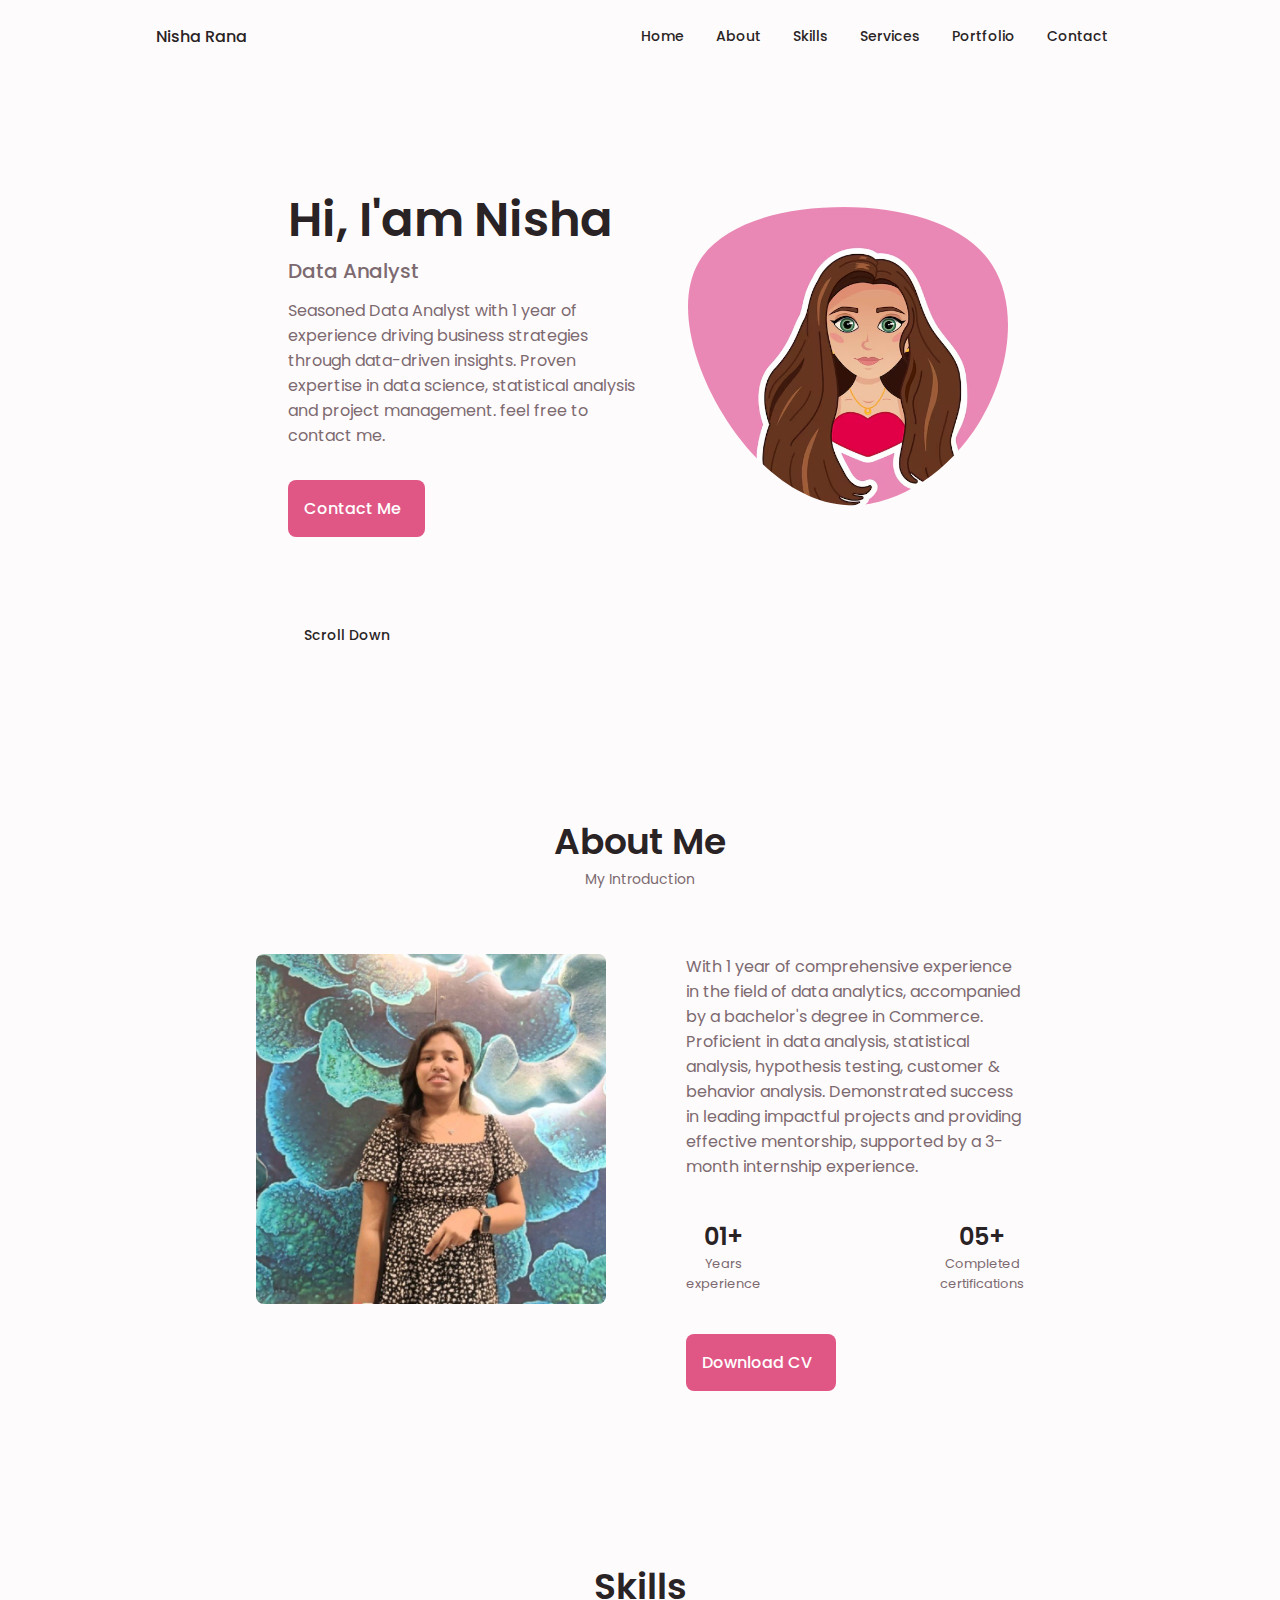
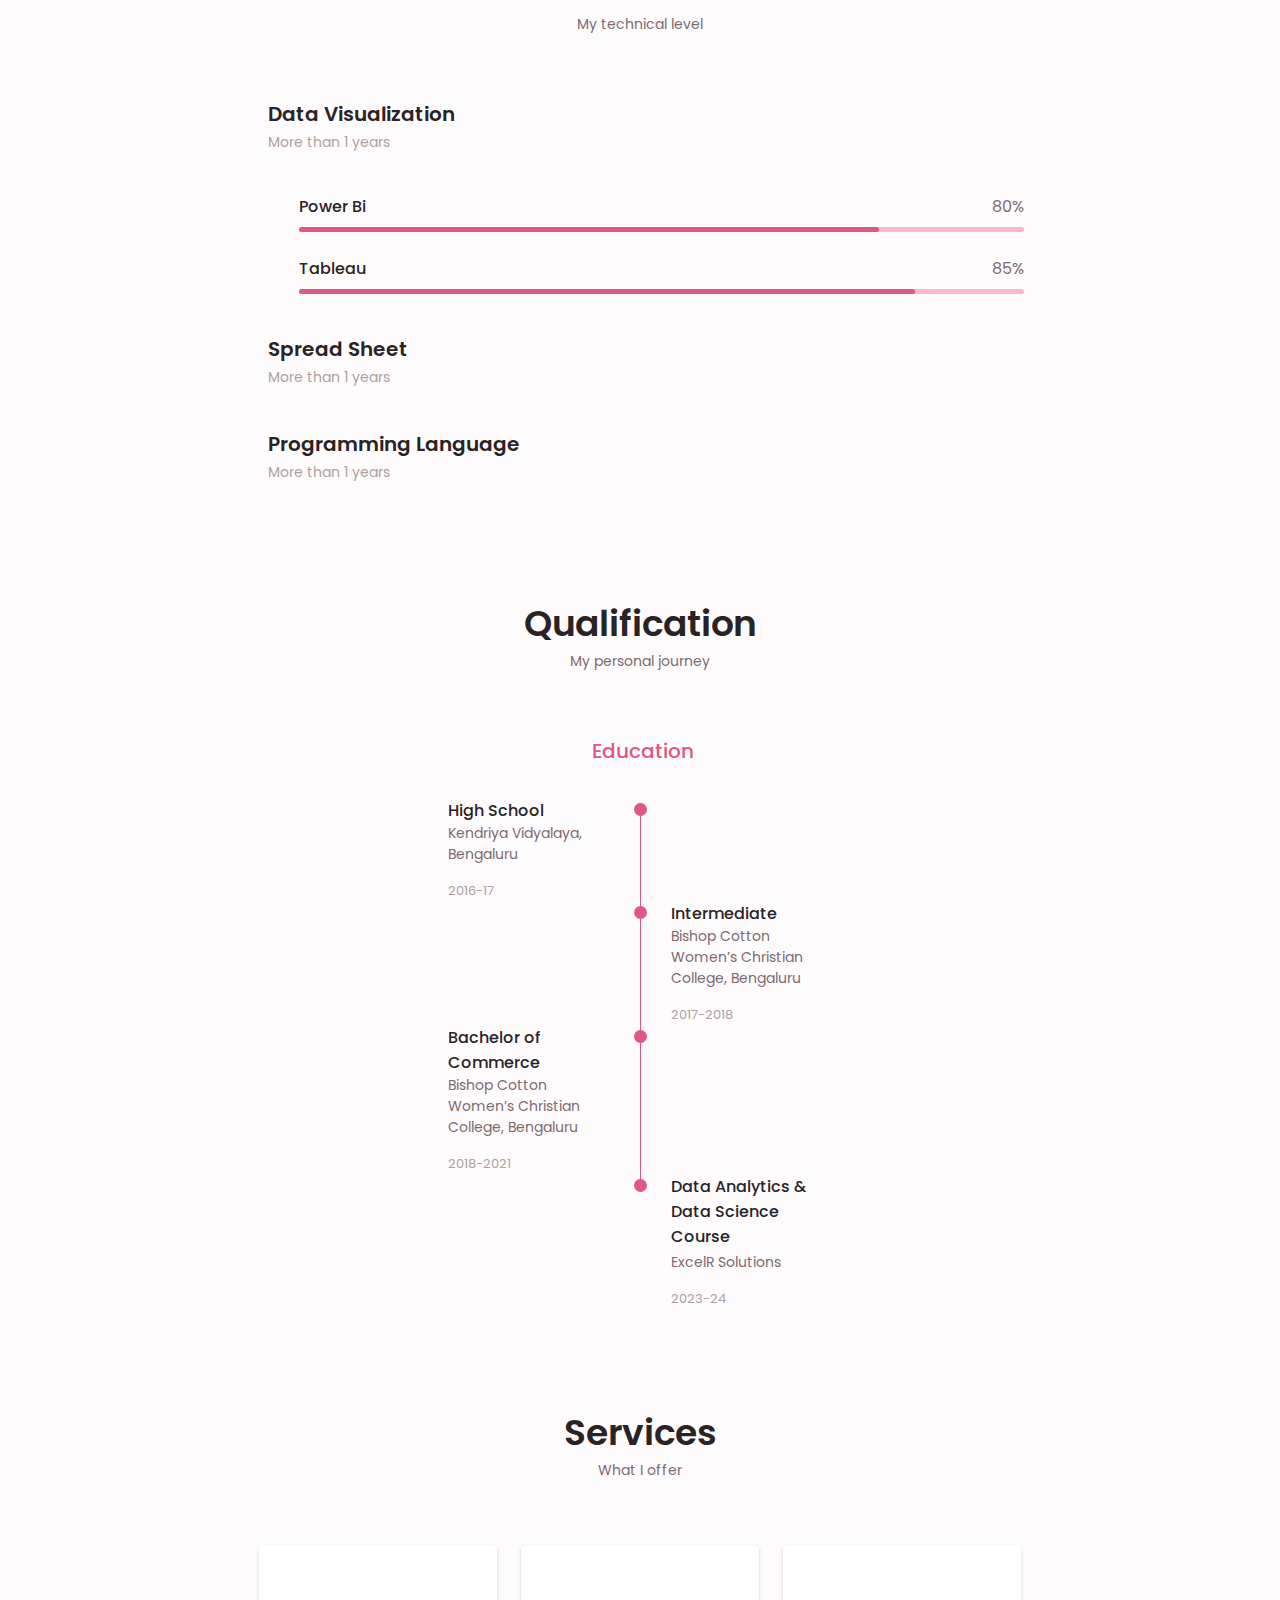
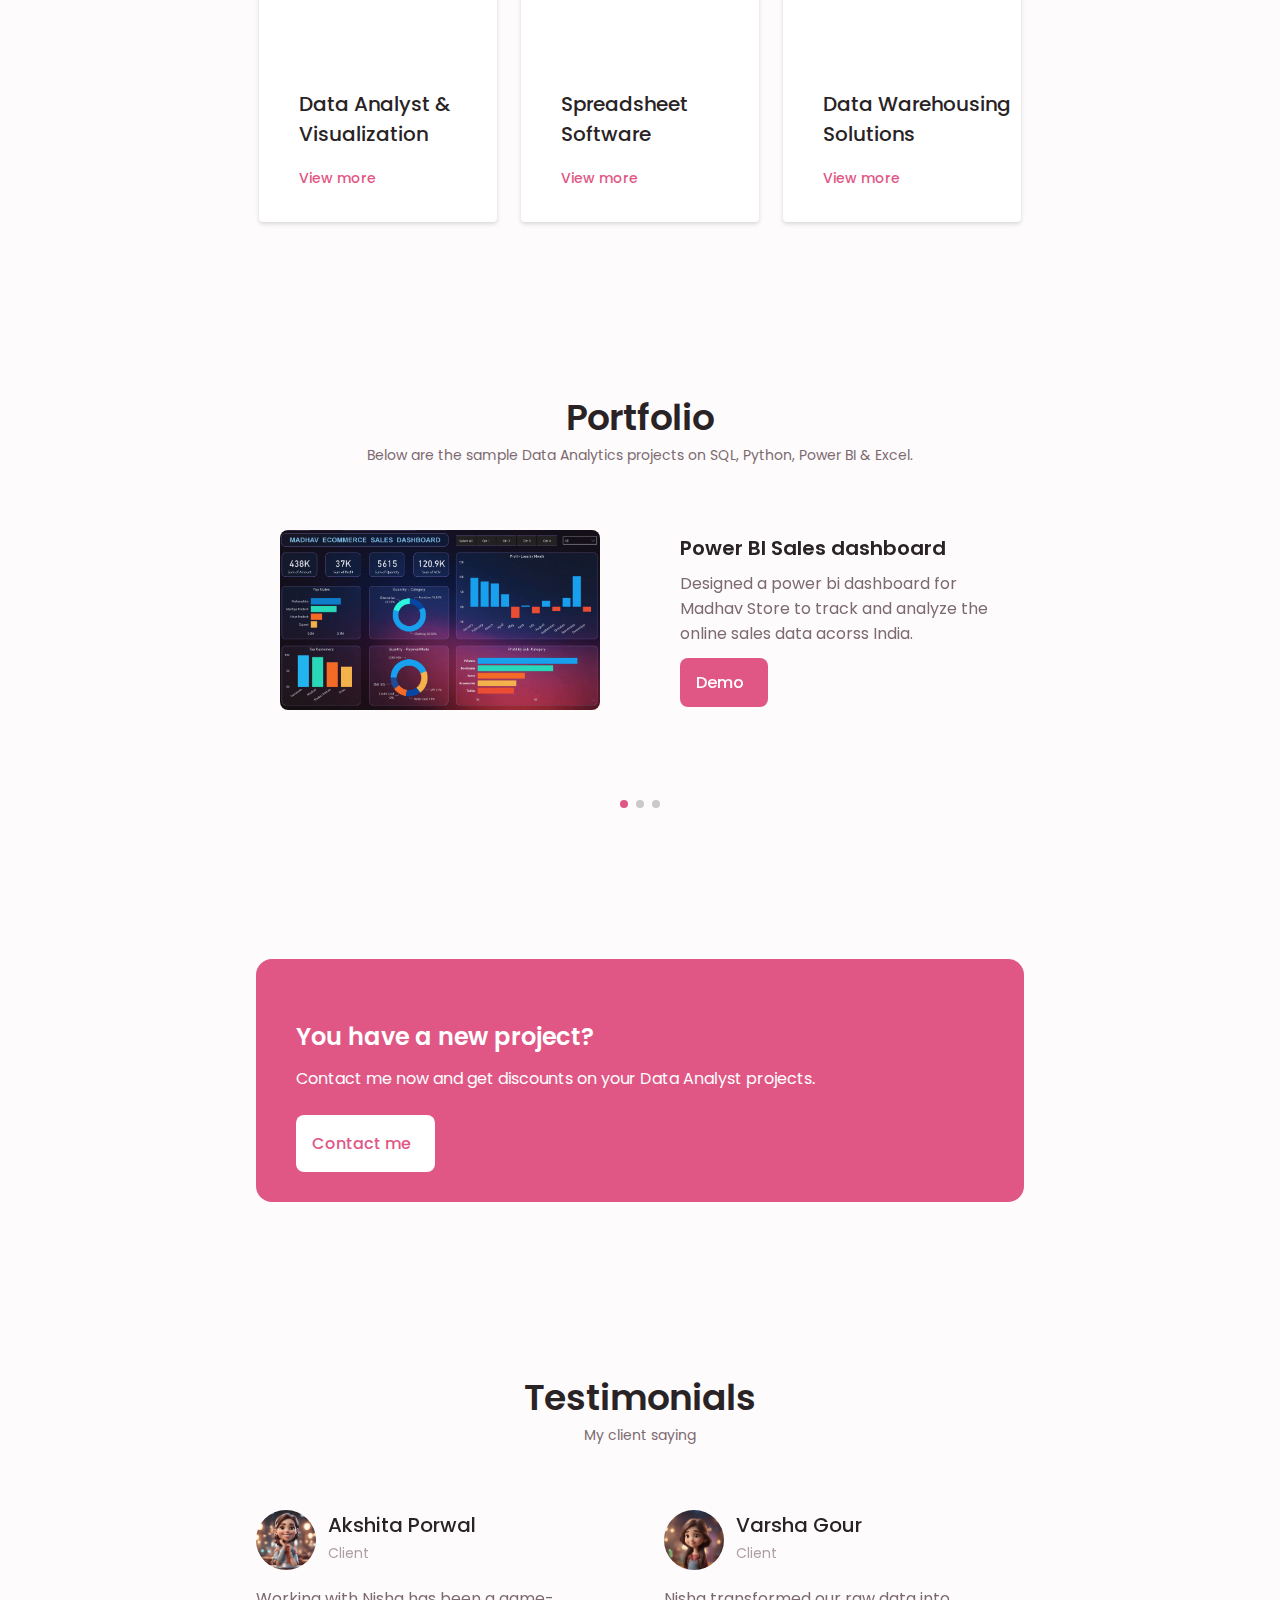
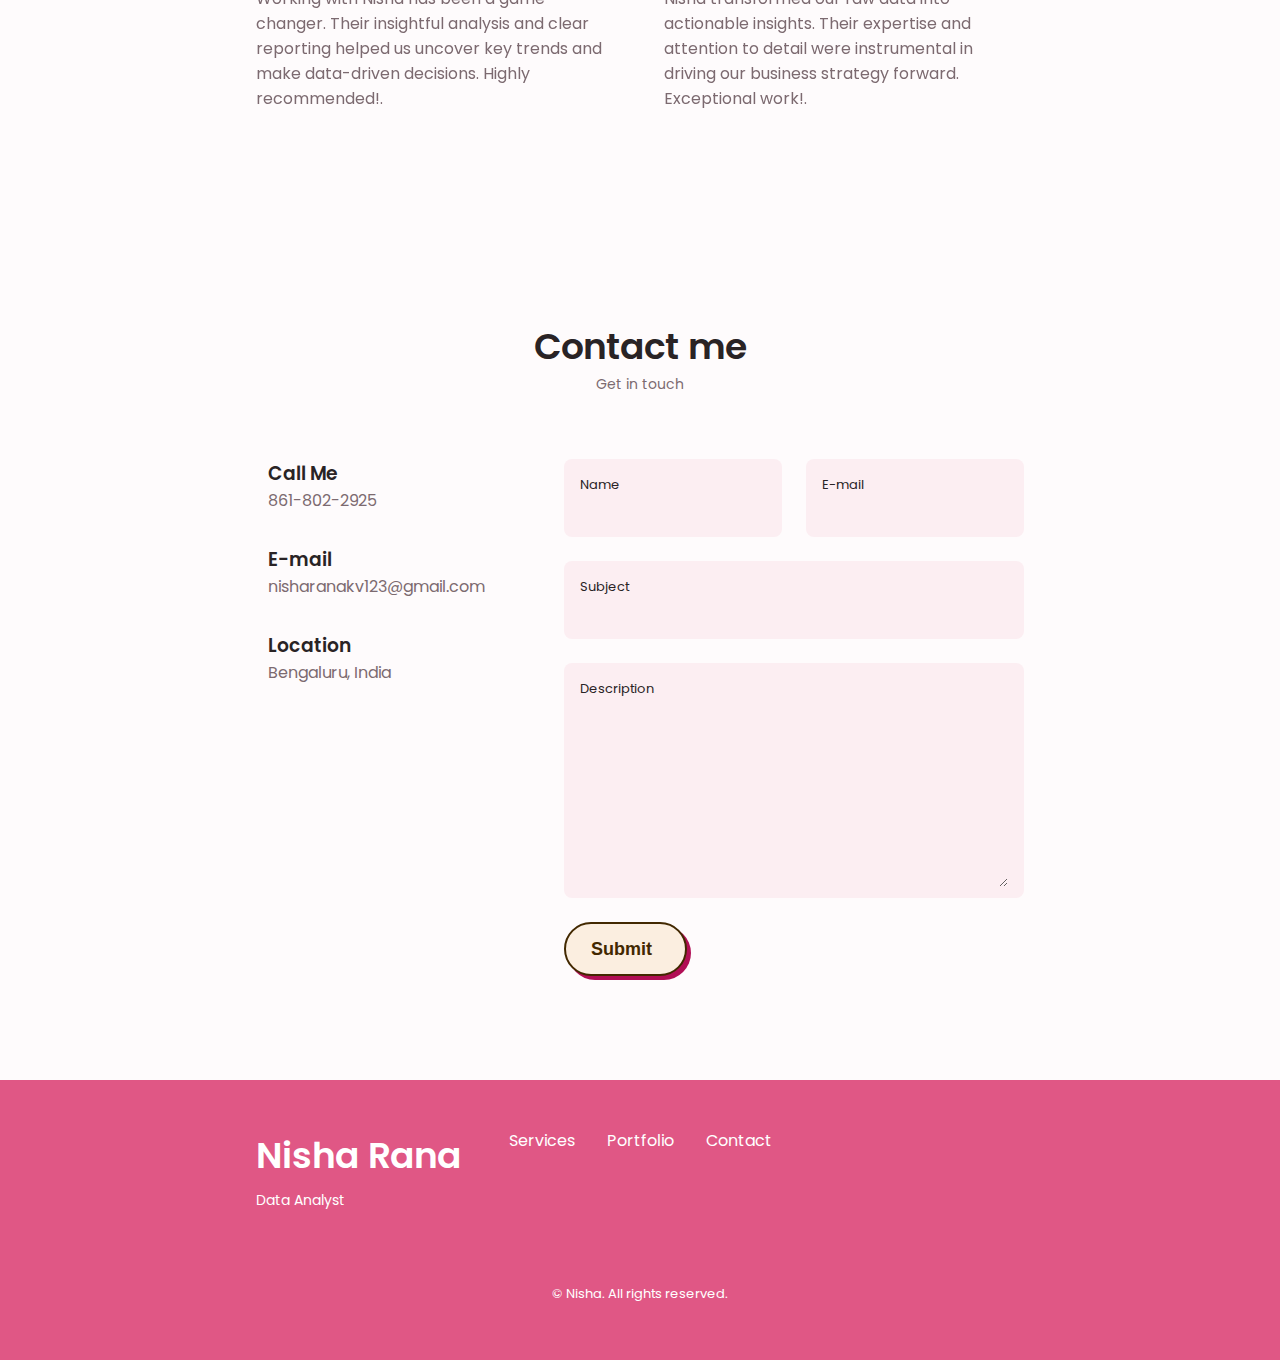
<file: index.html>
<!DOCTYPE html>
<html lang="en">

<head>
    <meta charset="UTF-8">
    <meta name="viewport" content="width=device-width, initial-scale=1.0">

    <!--==================== UNICONS ====================-->
    <link rel="stylesheet" href="https://unicons.iconscout.com/release/v4.0.0/css/line.css">

    <!--==================== SWIPER CSS ====================-->
    <link rel="stylesheet" href="./packages/css/swiper-bundle.min.css">

    <!--==================== CSS ====================-->
    <link rel="stylesheet" href="./packages/css/styles.css">

    <title>Nisha</title>
</head>

<body>
    <!--==================== HEADER ====================-->
    <header class="header" id="header">
        <nav class="nav container">
            <a href="#" class="nav__logo">Nisha Rana</a>
            <div class="nav__menu" id="nav-menu">
                <ul class="nav__list grid">
                    <li class="nav__item">
                        <a href="#home" class="nav__link">
                            <i class="uil uil-estate nav__icon"></i>Home
                        </a>
                    </li>
                    <li class="nav__item">
                        <a href="#about" class="nav__link">
                            <i class="uil uil-user nav__icon"></i>About
                        </a>
                    </li>
                    <li class="nav__item">
                        <a href="#skills" class="nav__link">
                            <i class="uil uil-file-alt nav__icon"></i>Skills
                        </a>
                    </li>
                    <li class="nav__item">
                        <a href="#services" class="nav__link">
                            <i class="uil uil-briefcase-alt nav__icon"></i>Services
                        </a>
                    </li>
                    <li class="nav__item">
                        <a href="#portfolio" class="nav__link">
                            <i class="uil uil-scenery nav__icon"></i>Portfolio
                        </a>
                    </li>
                    <li class="nav__item">
                        <a href="#contact" class="nav__link">
                            <i class="uil uil-message nav__icon"></i>Contact
                        </a>
                    </li>
                </ul>
                <i class="uil uil-times nav__close" id="nav-close"></i>
            </div>
            <div class="nav__btns">
                <!-- Theme change button -->

                <i class="uil uil-moon change-theme" id="theme-button"></i>

                <div class="nav__toggle" id="nav-toggle">
                    <i class="uil uil-apps"></i>
                </div>
            </div>
        </nav>
    </header>

    <!--==================== MAIN ====================-->
    <main class="main">
        <!--==================== HOME ====================-->
        <section class="home section" id="home">
            <div class="home__container container grid">
                <div class="home__content grid">
                    <div class="home__social">
                        <a href="https://www.linkedin.com/in/nisha-rana-185189216/" target="_blank"
                            class="home__social-icon">
                            <i class="uil uil-linkedin-alt"></i>
                        </a>
                        <a href="https://www.instagram.com/nish._.2312/" target="_blank" class="home__social-icon">
                            <i class="uil uil-instagram-alt"></i>
                        </a>
                        <a href="https://github.com/NishaDataInsights" target="_blank" class="home__social-icon">
                            <i class="uil uil-github-alt"></i>
                        </a>
                    </div>

                    <div class="home__img">
                        <svg class="home__blob" viewBox="0 0 200 187" xmlns="http://www.w3.org/2000/svg"
                            xmlns:xlink="http://www.w3.org/1999/xlink">
                            <mask id="mask0" mask-type="alpha">
                                <path d="M190.312 36.4879C206.582 62.1187 201.309 102.826 182.328 134.186C163.346 165.547 
                                    130.807 187.559 100.226 186.353C69.6454 185.297 41.0228 161.023 21.7403 129.362C2.45775 
                                    97.8511 -7.48481 59.1033 6.67581 34.5279C20.9871 10.1032 59.7028 -0.149132 97.9666 
                                    0.00163737C136.23 0.303176 174.193 10.857 190.312 36.4879Z" />
                            </mask>
                            <g mask="url(#mask0)">
                                <path d="M190.312 36.4879C206.582 62.1187 201.309 102.826 182.328 134.186C163.346 
                                    165.547 130.807 187.559 100.226 186.353C69.6454 185.297 41.0228 161.023 21.7403 
                                    129.362C2.45775 97.8511 -7.48481 59.1033 6.67581 34.5279C20.9871 10.1032 59.7028 
                                    -0.149132 97.9666 0.00163737C136.23 0.303176 174.193 10.857 190.312 36.4879Z" />
                                <image class="home__blob-img" x=""
                                    xlink:href="packages/images/portrait-cute-girl-girl-avatar-stickers-flat-vector-illustration_624045-239.avif">
                            </g>
                        </svg>
                    </div>

                    <div class="home__data">
                        <h1 class="home__title">Hi, I'am Nisha</h1>
                        <h3 class="home__subtitle">Data Analyst</h3>
                        <p class="home__description">Seasoned Data Analyst with 1 year of experience driving business
                            strategies through data-driven insights. Proven expertise in data science, statistical
                            analysis and project management. feel free to contact me.</p>
                        <a href="#contact" class="button button--flex home__button">
                            Contact Me<i class="uil uil-message button__icon"></i>
                        </a>
                    </div>
                </div>

                <div class="home__scroll">
                    <a href="#about" class="home__scroll-button button--flex">
                        <i class="uil uil-mouse-alt home__scroll-mouse"></i>
                        <span class="home__scroll-name">Scroll Down</span>
                        <i class="uil uil-arrow-down home__scroll-arrow"></i>
                    </a>
                </div>
            </div>
        </section>

        <!--==================== ABOUT ====================-->
        <section class="about section" id="about">
            <h2 class="section__title">About Me</h2>
            <span class="section__subtitle">My Introduction</span>

            <div class="about__container container grid">
                <img src="packages/images/myNishu.jpg" alt="" class="about__img">
                <div class="about__data">
                    <p class="about__description">
                        With 1 year of comprehensive experience in the field of data analytics, accompanied by a
                        bachelor's degree in Commerce. Proficient in data analysis, statistical analysis, hypothesis
                        testing, customer & behavior analysis. Demonstrated success in leading impactful projects and
                        providing effective mentorship, supported by a 3-month internship experience.
                    </p>
                    <div class="about__info">
                        <div>
                            <span class="about__info-title">01+</span>
                            <span class="about__info-name">Years <br> experience</span>
                        </div>
                        <div>
                            <span class="about__info-title">05+</span>
                            <span class="about__info-name">Completed <br> certifications</span>
                        </div>
                    </div>

                    <div class="about__buttons">
                        <a download href="/packages/Nisha_Data_Analysis.pdf" class="button button--flex">
                            Download CV<i class="uil uil-download-alt button__icon"></i>
                        </a>
                    </div>
                </div>
            </div>
        </section>

        <!--==================== SKILLS ====================-->
        <section class="skills section" id="skills">
            <h2 class="section__title">Skills</h2>
            <span class="section__subtitle">My technical level</span>

            <div class="skills__container container grid">
                <div>
                    <!--==================== SKILL-1 ====================-->
                    <div class="skills__content skills__open">
                        <div class="skills__header">
                            <i class="uil uil-analytics skills__icon"></i>
                            <div>
                                <h1 class="skills__title">Data Visualization</h1>
                                <span class="skills__subtitle">More than 1 years</span>
                            </div>

                            <i class="uil uil-angle-down skills__arrow"></i>
                        </div>
                        <div class="skills__list grid">
                            <div class="skills__data">
                                <div class="skills__titles">
                                    <h3 class="skills__name">Power Bi</h3>
                                    <span class="skills__number">80%</span>
                                </div>
                                <div class="skills__bar">
                                    <span class="skills__percentage skills__powerbi"></span>
                                </div>
                            </div>
                            <div class="skills__data">
                                <div class="skills__titles">
                                    <h3 class="skills__name">Tableau</h3>
                                    <span class="skills__number">85%</span>
                                </div>
                                <div class="skills__bar">
                                    <span class="skills__percentage skills__tableu"></span>
                                </div>
                            </div>
                        </div>
                    </div>
                    <!--==================== SKILLS 2 ====================-->
                    <div class="skills__content skills__close">
                        <div class="skills__header">
                            <i class="uil uil-money-bill skills__icon"></i>
                            <div>
                                <h1 class="skills__title">Spread Sheet</h1>
                                <span class="skills__subtitle">More than 1 years</span>
                            </div>

                            <i class="uil uil-angle-down skills__arrow"></i>
                        </div>
                        <div class="skills__list grid">
                            <div class="skills__data">
                                <div class="skills__titles">
                                    <h3 class="skills__name">Ms Excel</h3>
                                    <span class="skills__number">85%</span>
                                </div>
                                <div class="skills__bar">
                                    <span class="skills__percentage skills__excel"></span>
                                </div>
                            </div>

                            <div class="skills__data">
                                <div class="skills__titles">
                                    <h3 class="skills__name">Ms Power Point</h3>
                                    <span class="skills__number">90%</span>
                                </div>
                                <div class="skills__bar">
                                    <span class="skills__percentage skills__point"></span>
                                </div>
                            </div>
                        </div>
                    </div>
                </div>

                <div>
                    <!--==================== SKILLS 3 ====================-->
                    <div class="skills__content skills__close">
                        <div class="skills__header">
                            <i class="uil uil-brackets-curly skills__icon"></i>
                            <div>
                                <h1 class="skills__title">Programming Language</h1>
                                <span class="skills__subtitle">More than 1 years</span>
                            </div>

                            <i class="uil uil-angle-down skills__arrow"></i>
                        </div>
                        <div class="skills__list grid">

                            <div class="skills__data">
                                <div class="skills__titles">
                                    <h3 class="skills__name">MySQL</h3>
                                    <span class="skills__number">80%</span>
                                </div>
                                <div class="skills__bar">
                                    <span class="skills__percentage skills__sql"></span>
                                </div>
                            </div>
                            <div class="skills__data">
                                <div class="skills__titles">
                                    <h3 class="skills__name">Python</h3>
                                    <span class="skills__number">60%</span>
                                </div>
                                <div class="skills__bar">
                                    <span class="skills__percentage skills__python"></span>
                                </div>
                            </div>
                        </div>
                    </div>
                </div>
            </div>
        </section>

        <!--==================== QUALIFICATION ====================-->
        <section class="qualification__section">
            <h2 class="section__title">Qualification</h2>
            <span class="section__subtitle">My personal journey</span>

            <div class="qualification__container container">
                <div class="qualification__tabs">
                    <div class="qualification__button button--flex qualification__active" data-target='#education'>
                        <i class="uil uil-graduation-cap qualification__icon"></i>
                        Education
                    </div>
                </div>

                <div class="qualification__sections">
                    <!--==================== QUALIFICATION CONTENT 1 ====================-->
                    <div class="qualification__content qualification__active" data-content id="education">
                        <!--==================== QUALIFICATION 1 ====================-->
                        <div class="qualification__data">
                            <div>
                                <h3 class="qualification__title">High School</h3>
                                <span class="qualification__subtitle">Kendriya Vidyalaya, Bengaluru</span>
                                <div class="qualification__calendar">
                                    <i class="uil uil-calendar-alt"></i>
                                    2016-17
                                </div>
                            </div>

                            <div>
                                <span class="qualification__rounder"></span>
                                <span class="qualification__line"></span>
                            </div>
                        </div>

                        <!--==================== QUALIFICATION 2 ====================-->
                        <div class="qualification__data">
                            <div></div>
                            <div>
                                <span class="qualification__rounder"></span>
                                <span class="qualification__line"></span>
                            </div>

                            <div>
                                <h3 class="qualification__title">Intermediate</h3>
                                <span class="qualification__subtitle">Bishop Cotton Women’s Christian College,
                                    Bengaluru</span>
                                <div class="qualification__calendar">
                                    <i class="uil uil-calendar-alt"></i>
                                    2017-2018
                                </div>
                            </div>
                        </div>

                        <!--==================== QUALIFICATION 3 ====================-->
                        <div class="qualification__data">
                            <div>
                                <h3 class="qualification__title">Bachelor of Commerce</h3>
                                <span class="qualification__subtitle">Bishop Cotton Women’s Christian College,
                                    Bengaluru </span>
                                <div class="qualification__calendar">
                                    <i class="uil uil-calendar-alt"></i>
                                    2018-2021
                                </div>
                            </div>

                            <div>
                                <span class="qualification__rounder"></span>
                                <span class="qualification__line"></span>
                            </div>
                        </div>

                        <!--==================== QUALIFICATION 4 ====================-->
                        <div class="qualification__data">
                            <div></div>
                            <div>
                                <span class="qualification__rounder"></span>
                                <!-- <span class="qualification__line"></span> -->
                            </div>

                            <div>
                                <h3 class="qualification__title">Data Analytics & Data Science Course</h3>
                                <span class="qualification__subtitle">ExcelR Solutions</span>
                                <div class="qualification__calendar">
                                    <i class="uil uil-calendar-alt"></i>
                                    2023-24
                                </div>
                            </div>


                        </div>
                    </div>



                </div>
            </div>
        </section>

        <!--==================== SERVICES ====================-->
        <section class="services section" id="services">
            <h2 class="section__title">Services</h2>
            <span class="section__subtitle">What I offer</span>

            <div class="services__container container grid">
                <!--==================== SERVICES 1 ====================-->
                <div class="services__content">
                    <div>
                        <i class="uil uil-analytics skills__icon"></i>
                        <h3 class="services__title">Data Analyst & Visualization<br></h3>
                    </div>
                    <span class="button button--flex button--small button--link services__button">
                        View more
                        <i class="uil uil-arrow-right button__icon"></i>
                    </span>

                    <div class="services__modal">
                        <div class="services__modal-content">
                            <h4 class="services__modal-title">Data Visualization Tools<br></h4>
                            <i class="uil uil-times services__modal-close"></i>

                            <ul class="services__modal-services grid">
                                <li class="services__modal-service">
                                    <i class="uil uil-check-circle services__modal-icon"></i>
                                    <p>Create interactive and shareable dashboards.</p>
                                </li>

                                <li class="services__modal-service">
                                    <i class="uil uil-check-circle services__modal-icon"></i>
                                    <p>Develop comprehensive reports and dashboards.</p>
                                </li>

                                <li class="services__modal-service">
                                    <i class="uil uil-check-circle services__modal-icon"></i>
                                    <p>Build advanced data visualizations and analytics applications.</p>
                                </li>
                            </ul>
                        </div>
                    </div>
                </div>

                <!--==================== SERVICES 2 ====================-->
                <div class="services__content">
                    <div>
                        <i class="uil uil-money-bill skills__icon"></i>
                        <h3 class="services__title">Spreadsheet Software<br> </h3>
                    </div>
                    <span class="button button--flex button--small button--link services__button">
                        View more
                        <i class="uil uil-arrow-right button__icon"></i>
                    </span>

                    <div class="services__modal">
                        <div class="services__modal-content">
                            <h4 class="services__modal-title">Spreadsheet Software<br></h4>
                            <i class="uil uil-times services__modal-close"></i>

                            <ul class="services__modal-services grid">
                                <li class="services__modal-service">
                                    <i class="uil uil-check-circle services__modal-icon"></i>
                                    <p>Perform data analysis, visualization, and manipulation.</p>
                                </li>

                                <li class="services__modal-service">
                                    <i class="uil uil-check-circle services__modal-icon"></i>
                                    <p>Collaborate in real-time on data analysis.</p>
                                </li>

                                <li class="services__modal-service">
                                    <i class="uil uil-check-circle services__modal-icon"></i>
                                    <p>Analyze data with built-in functions and visualization tools.</p>
                                </li>

                            </ul>
                        </div>
                    </div>
                </div>
                <!--==================== SERVICES 3 ====================-->
                <div class="services__content">
                    <div>
                        <i class="uil uil-arrow skills__icon"></i>
                        <h3 class="services__title">Data Warehousing Solutions<br> </h3>
                    </div>
                    <span class="button button--flex button--small button--link services__button">
                        View more
                        <i class="uil uil-arrow-right button__icon"></i>
                    </span>

                    <div class="services__modal">
                        <div class="services__modal-content">
                            <h4 class="services__modal-title">Store and analyze large volumes of data<br></h4>
                            <i class="uil uil-times services__modal-close"></i>

                            <ul class="services__modal-services grid">
                                <li class="services__modal-service">
                                    <i class="uil uil-check-circle services__modal-icon"></i>
                                    <p>Store and analyze large volumes of data.</p>
                                </li>

                                <li class="services__modal-service">
                                    <i class="uil uil-check-circle services__modal-icon"></i>
                                    <p>Manage and query large datasets.</p>
                                </li>

                                <li class="services__modal-service">
                                    <i class="uil uil-check-circle services__modal-icon"></i>
                                    <p>Use cloud data warehousing for scalable analytics</p>
                                </li>

                            </ul>
                        </div>
                    </div>
                </div>



            </div>
        </section>
        <!--==================== PORTFOLIO ====================-->
        <section class="portfolio section" id="portfolio">

            <h2 class="section__title">Portfolio</h2>
            <span class="section__subtitle">Below are the sample Data Analytics projects on SQL, Python, Power BI &
                Excel.
            </span>

            <div class="portfolio__container container swiper-container">
                <div class="swiper-wrapper">
                    <!--==================== PORTFOLIO 1 ====================-->

                    <div class="portfolio__content grid swiper-slide">
                        <img src="./packages/images/proj_1.jpg" alt="1" class="portfolio__img">

                        <div class="portfolio_">
                            <h3 class="portfolio__title">Power BI Sales dashboard</h3>
                            <p class="portfolio__description">Designed a power bi dashboard for Madhav Store to track
                                and analyze the online sales data acorss India.</p>
                            <a href="https://github.com/NishaDataInsights/My-Assingment"
                                class="button button--flex button--small portfolio__button">
                                Demo
                                <i class="uil uil-arrow-right button__icon"></i>
                            </a>
                        </div>
                    </div>

                    <!--==================== PORTFOLIO 2 ====================-->

                    <div class="portfolio__content grid swiper-slide">
                        <img src="./packages/images/proj_3.jpg" alt="2" class="portfolio__img">
                        <div class="portfolio_">
                            <h3 class="portfolio__title">Digital Music Store Data Analysis using SQL</h3>
                            <p class="portfolio__description">Analyzed music store data using advanced SQL queires to
                                identify gaps and increase the business growth.</p>
                            <a href="https://github.com/NishaDataInsights/Pizza-Sale-SQL"
                                class="button button--flex button--small portfolio__button">
                                Demo
                                <i class="uil uil-arrow-right button__icon"></i>
                            </a>
                        </div>
                    </div>

                    <!--==================== PORTFOLIO 3 ====================-->

                    <div class="portfolio__content grid swiper-slide">
                        <img src="./packages/images/proj_2.jpg" alt="3" class="portfolio__img">

                        <div class="portfolio_">
                            <h3 class="portfolio__title">Sales Forecast- Time Series Forecasting</h3>
                            <p class="portfolio__description">Used multiple machine learning models to forecast sales
                                (retail store) and performed time series analysis.</p>
                            <a href="https://github.com/NishaDataInsights/My-Assingment"
                                class="button button--flex button--small portfolio__button">
                                Demo
                                <i class="uil uil-arrow-right button__icon"></i>
                            </a>
                        </div>
                    </div>
                </div>

                <!-- add arrows-->
                <div class="swiper-button-next">
                    <i class="uil uil-angle-right-b swiper-portfolio-icon"></i>
                </div>

                <div class="swiper-button-prev">
                    <i class="uil uil-angle-left-b swiper-portfolio-icon"></i>
                </div>

                <!-- Add Pagination -->
                <div class="swiper-pagination"></div>


            </div>

        </section>

        <!--==================== PROJECT IN MIND ====================-->
        <section class="project section">

            <div class="project__bg">
                <div class="project__container container grid">
                    <div class="project__data">
                        <h2 class="project__title">You have a new project?</h2>
                        <p class="project__description">Contact me now and get discounts on your Data Analyst
                            projects.</p>
                        <a href="#contact" class="button button--flex button--white">Contact me
                            <i class="uil uil-message project__icon button__icon"></i>
                        </a>

                    </div>
                    <!-- <img src="assets/img/project.png" alt="" class="project__img"> -->
                </div>
            </div>

        </section>

        <!--==================== TESTIMONIAL ====================-->
        <section class="testimonial section">

            <h2 class="section__title">Testimonials</h2>
            <span class="section__subtitle">My client saying</span>

            <div class="testimonial__container container swiper-container">
                <div class="swiper-wrapper">
                    <!--==================== TESTIMONIAL 1 ====================-->
                    <div class="testimonial__content swiper-slide">
                        <div class="testimonial__data">
                            <div class="testimonial__header">
                                <img src="packages/images/client1.jpg" alt="" class="testimonial__img">

                                <div>
                                    <h3 class="testimonial__name">Akshita Porwal</h3>
                                    <span class="testimonial__client">Client</span>
                                </div>
                            </div>
                            <div>
                                <i class="uil uil-star testimonial__icon-star"></i>
                                <i class="uil uil-star testimonial__icon-star"></i>
                                <i class="uil uil-star testimonial__icon-star"></i>
                                <i class="uil uil-star testimonial__icon-star"></i>
                                <i class="uil uil-star testimonial__icon-star"></i>
                            </div>
                        </div>

                        <p class="testimonial__description">Working with Nisha has been a game-changer. Their insightful
                            analysis and clear reporting helped us uncover key trends and make data-driven decisions.
                            Highly recommended!.
                        </p>
                    </div>
                    <!--==================== TESTIMONIAL 2 ====================-->
                    <div class="testimonial__content swiper-slide">
                        <div class="testimonial__data">
                            <div class="testimonial__header">
                                <img src="packages/images/client2.jpg" alt="" class="testimonial__img">

                                <div>
                                    <h3 class="testimonial__name">Varsha Gour</h3>
                                    <span class="testimonial__client">Client</span>
                                </div>
                            </div>
                            <div>
                                <i class="uil uil-star testimonial__icon-star"></i>
                                <i class="uil uil-star testimonial__icon-star"></i>
                                <i class="uil uil-star testimonial__icon-star"></i>
                                <i class="uil uil-star testimonial__icon-star"></i>
                                <i class="uil uil-star testimonial__icon-star"></i>
                            </div>
                        </div>

                        <p class="testimonial__description">Nisha transformed our raw data into actionable insights.
                            Their expertise and attention to detail were instrumental in driving our business strategy
                            forward. Exceptional work!.
                        </p>
                    </div>
                    <!--==================== TESTIMONIAL 3 ====================-->
                    <div class="testimonial__content swiper-slide">
                        <div class="testimonial__data">
                            <div class="testimonial__header">
                                <img src="packages/images/client3.jpg" alt="" class="testimonial__img">

                                <div>
                                    <h3 class="testimonial__name">Nikitha E H</h3>
                                    <span class="testimonial__client">Client</span>
                                </div>
                            </div>
                            <div>
                                <i class="uil uil-star testimonial__icon-star"></i>
                                <i class="uil uil-star testimonial__icon-star"></i>
                                <i class="uil uil-star testimonial__icon-star"></i>
                                <i class="uil uil-star testimonial__icon-star"></i>
                                <i class="uil uil-star testimonial__icon-star"></i>
                            </div>
                        </div>

                        <p class="testimonial__description">Thanks to Nisha, we now understand our data better than
                            ever. Their analytical skills and thorough approach provided us with valuable insights that
                            significantly improved our operations.
                            Fantastic job!</p>
                    </div>
                </div>

                <!--Add pagination-->
                <div class="swiper-pagination swiper-pagination-testimonial"></div>
            </div>
        </section>

        <!--==================== CONTACT ME ====================-->
        <section class="contact section" id="contact">
            <h2 class="section__title">Contact me</h2>
            <span class="section__subtitle">Get in touch</span>

            <div class="contact__container container grid">
                <div>

                    <div class="contact__information">
                        <i class="uil uil-phone contact__icon"></i>

                        <div>
                            <h3 class="contact__title">Call Me</h3>
                            <span class="contatc__subtitle">861-802-2925</span>
                        </div>
                    </div>

                    <div class="contact__information">
                        <i class="uil uil-envelope contact__icon"></i>

                        <div>
                            <h3 class="contact__title">E-mail</h3>
                            <span class="contatc__subtitle">nisharanakv123@gmail.com</span>
                        </div>
                    </div>

                    <div class="contact__information">
                        <i class="uil uil-map-marker contact__icon"></i>

                        <div>
                            <h3 class="contact__title">Location</h3>
                            <span class="contatc__subtitle">Bengaluru, India</span>
                        </div>
                    </div>
                </div>

                <form action="https://api.web3forms.com/submit" method="POST" class="contact__form grid">
                    <input type="hidden" name="access_key" value="eb2e0b98-982b-40f7-97ad-64b8fbafb40e">
                    <div class="contact__inputs grid">
                        <div class="contact__content">
                            <label for="" class="contact__label">Name</label>
                            <input type="text" name="name" class="contact__input">
                        </div>

                        <div class="contact__content">
                            <label for="" class="contact__label">E-mail</label>
                            <input type="email" name="email" class="contact__input">
                        </div>
                    </div>

                    <div class="contact__content">
                        <label for="" class="contact__label">Subject</label>
                        <input type="text" class="contact__input">
                    </div>

                    <div class="contact__content">
                        <label for="" class="contact__label">Description</label>
                        <textarea name="message" id="" cols="0" rows="7" class="contact__input"></textarea>
                    </div>

                    <div>
                        <!-- <button type="submit">
                            Submit
                            <i class="uil uil-message button__icon"></i>
                        </button> -->
                        <button class="button-74" role="button" type="submit">Submit
                            <i class="uil uil-message button__icon"></i>
                        </button>
                    </div>
                </form>
            </div>

        </section>
    </main>

    <!--==================== FOOTER ====================-->
    <footer class="footer">

        <div class="footer__bg">
            <div class="footer__container container grid">
                <div>
                    <h1 class="footer__title">Nisha Rana</h1>
                    <span class="footer__subtitle">Data Analyst</span>
                </div>

                <ul class="footer__links">
                    <li>
                        <a href="#services" class="footer__link">Services</a>
                    </li>
                    <li>
                        <a href="#portfolio" class="footer__link">Portfolio</a>
                    </li>
                    <li>
                        <a href="#contact" class="footer__link">Contact</a>
                    </li>
                </ul>

                <div class="footer__socials">
                    <a href="https://www.linkedin.com/in/nisha-rana-185189216/" target="_blank" class="footer__social">
                        <i class="uil uil-linkedin-alt"></i>
                    </a>
                    <a href="https://www.instagram.com/nish._.2312/" target="_blank" class="footer__social">
                        <i class="uil uil-instagram"></i>
                    </a>
                    <a href="https://github.com/NishaDataInsights" target="_blank" class="footer__social">
                        <i class="uil uil-github-alt"></i>
                    </a>
                </div>
            </div>
            <p class="footer__copy" style="color: white;">&#169; Nisha. All rights reserved.</p>
        </div>
    </footer>

    <!--==================== SCROLL TOP ====================-->
    <a href="#" class="scrollup" id="scroll-up">
        <i class="uil uil-arrow-up scrollup__icon"></i>
    </a>


    <!--==================== SWIPER JS ====================-->
    <script src="./packages/js/swiper-bundle.min.js"></script>

    <!--==================== MAIN JS ====================-->
    <script src="./packages/js/main.js"></script>
</body>

</html>
</file>
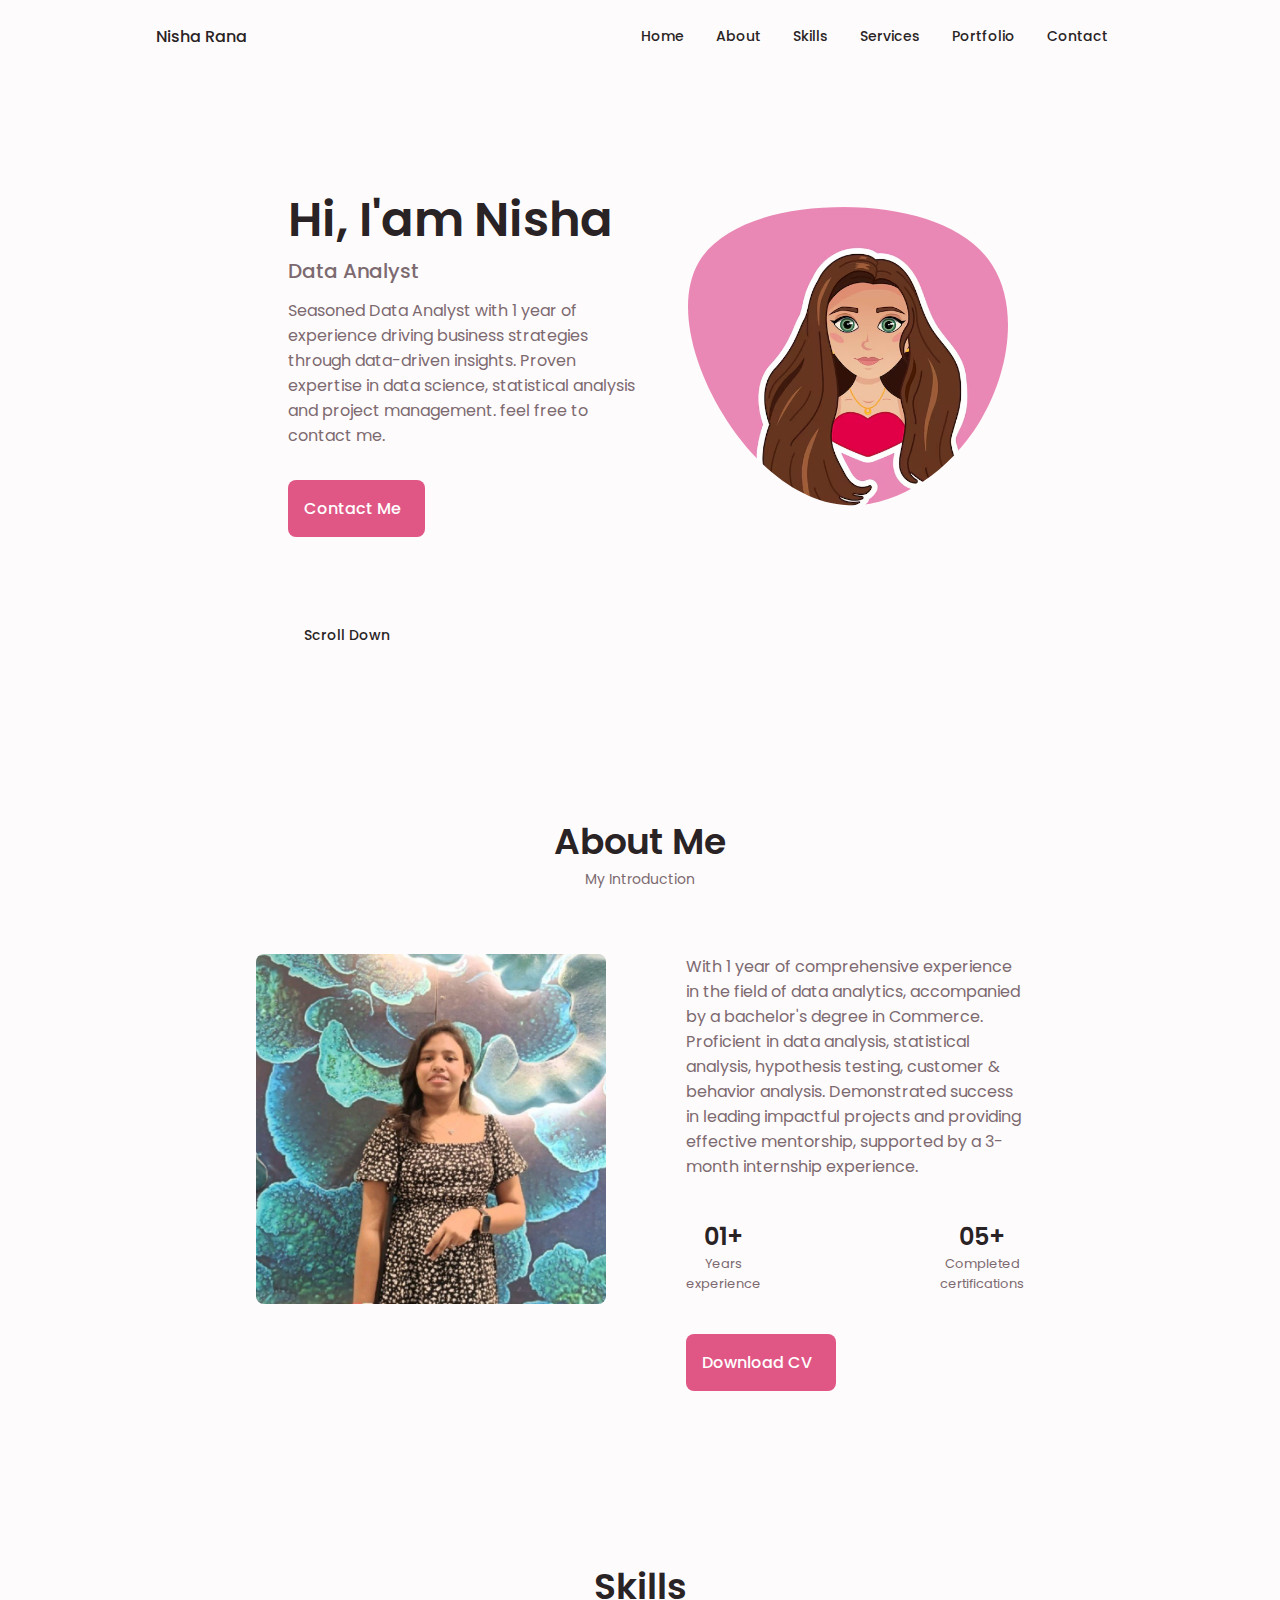
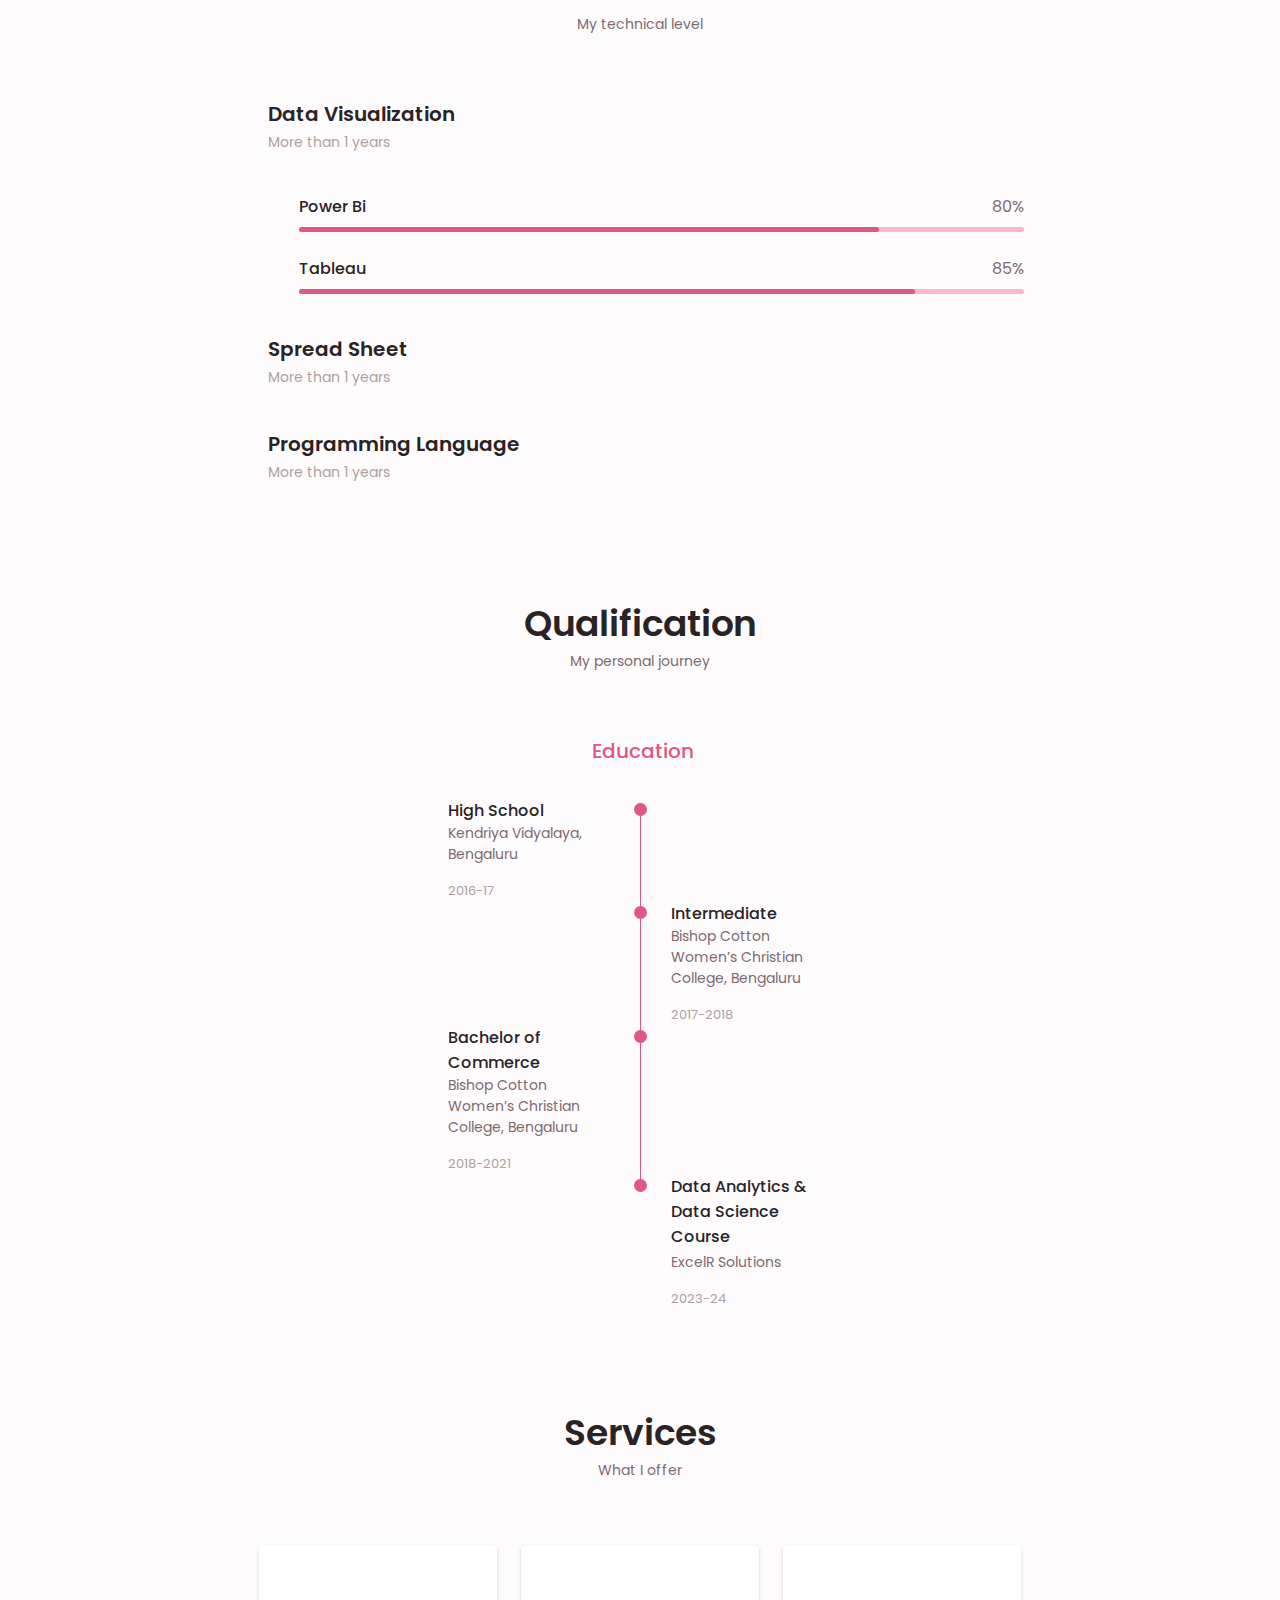
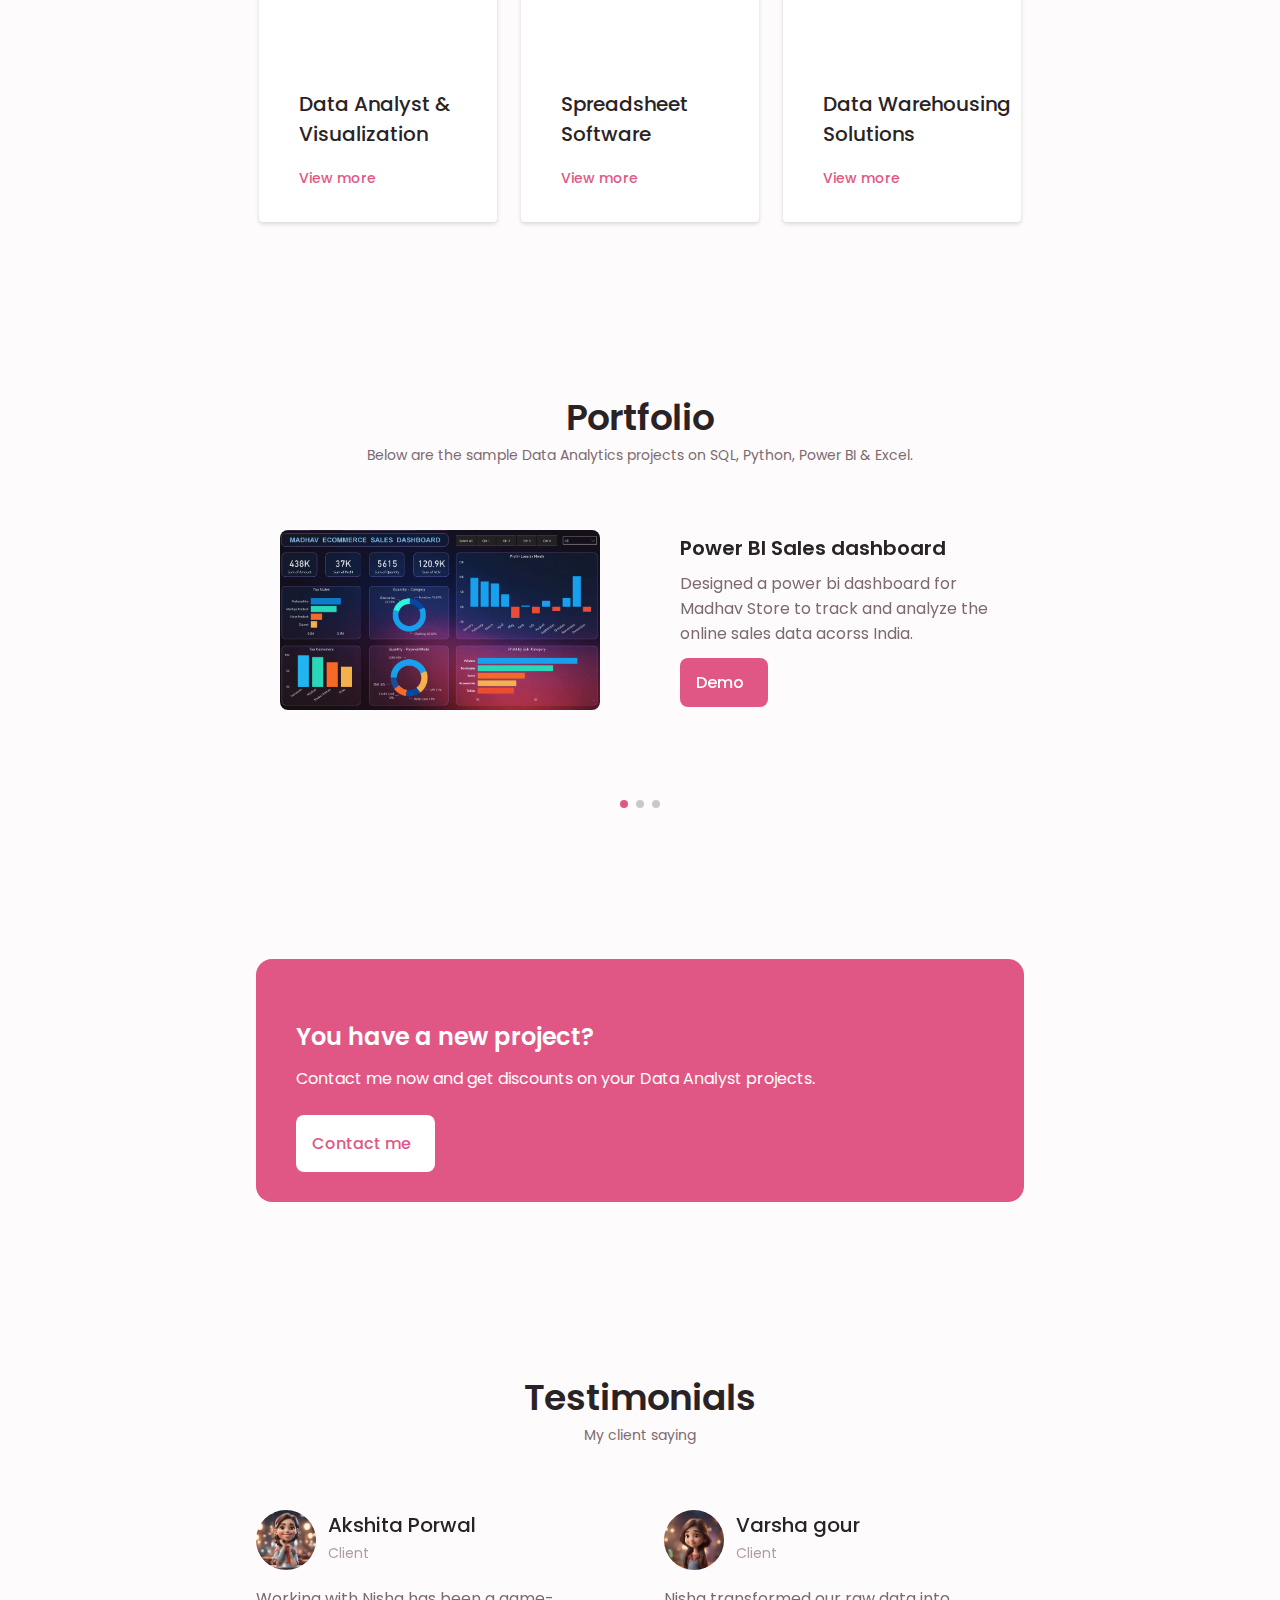
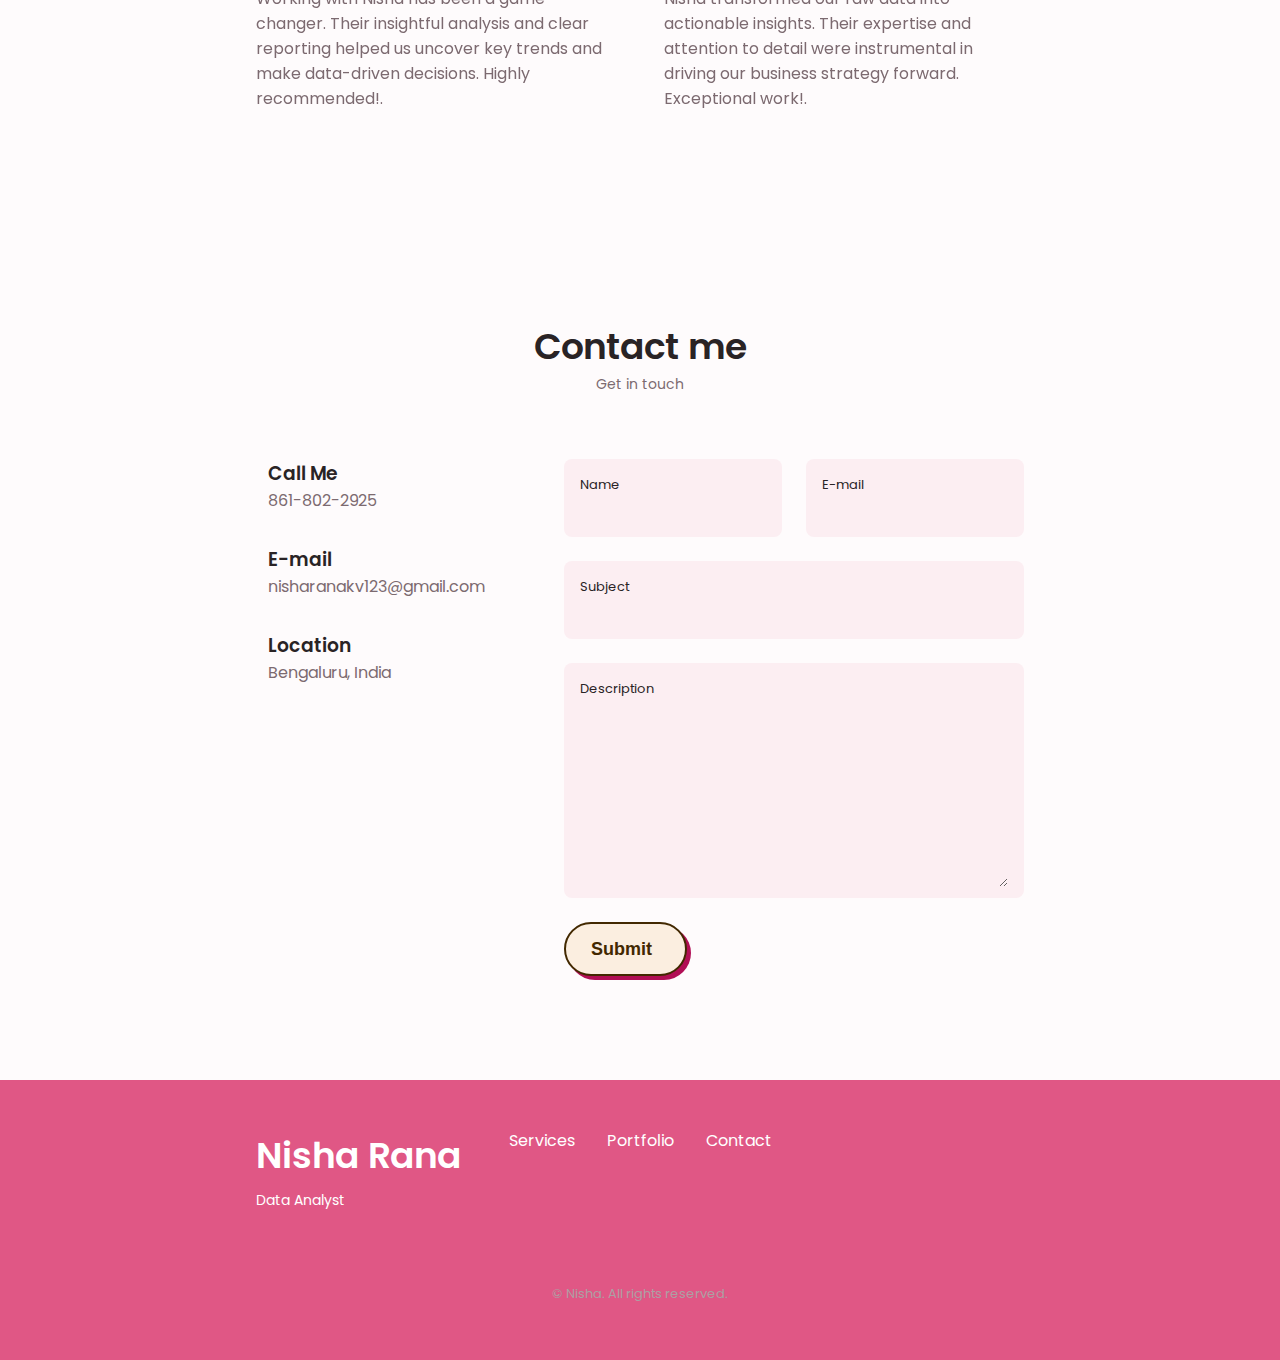
<file: Portfolio-main/index.html>
<!DOCTYPE html>
<html lang="en">

<head>
    <meta charset="UTF-8">
    <meta name="viewport" content="width=device-width, initial-scale=1.0">

    <!--==================== UNICONS ====================-->
    <link rel="stylesheet" href="https://unicons.iconscout.com/release/v4.0.0/css/line.css">

    <!--==================== SWIPER CSS ====================-->
    <link rel="stylesheet" href="./packages/css/swiper-bundle.min.css">

    <!--==================== CSS ====================-->
    <link rel="stylesheet" href="./packages/css/styles.css">

    <title>Nisha</title>
</head>

<body>
    <!--==================== HEADER ====================-->
    <header class="header" id="header">
        <nav class="nav container">
            <a href="#" class="nav__logo">Nisha Rana</a>
            <div class="nav__menu" id="nav-menu">
                <ul class="nav__list grid">
                    <li class="nav__item">
                        <a href="#home" class="nav__link">
                            <i class="uil uil-estate nav__icon"></i>Home
                        </a>
                    </li>
                    <li class="nav__item">
                        <a href="#about" class="nav__link">
                            <i class="uil uil-user nav__icon"></i>About
                        </a>
                    </li>
                    <li class="nav__item">
                        <a href="#skills" class="nav__link">
                            <i class="uil uil-file-alt nav__icon"></i>Skills
                        </a>
                    </li>
                    <li class="nav__item">
                        <a href="#services" class="nav__link">
                            <i class="uil uil-briefcase-alt nav__icon"></i>Services
                        </a>
                    </li>
                    <li class="nav__item">
                        <a href="#portfolio" class="nav__link">
                            <i class="uil uil-scenery nav__icon"></i>Portfolio
                        </a>
                    </li>
                    <li class="nav__item">
                        <a href="#contact" class="nav__link">
                            <i class="uil uil-message nav__icon"></i>Contact
                        </a>
                    </li>
                </ul>
                <i class="uil uil-times nav__close" id="nav-close"></i>
            </div>
            <div class="nav__btns">
                <!-- Theme change button -->

                <i class="uil uil-moon change-theme" id="theme-button"></i>

                <div class="nav__toggle" id="nav-toggle">
                    <i class="uil uil-apps"></i>
                </div>
            </div>
        </nav>
    </header>

    <!--==================== MAIN ====================-->
    <main class="main">
        <!--==================== HOME ====================-->
        <section class="home section" id="home">
            <div class="home__container container grid">
                <div class="home__content grid">
                    <div class="home__social">
                        <a href="https://www.linkedin.com/in/nisha-rana-185189216/" target="_blank"
                            class="home__social-icon">
                            <i class="uil uil-linkedin-alt"></i>
                        </a>
                        <a href="https://www.instagram.com/nish._.2312/" target="_blank" class="home__social-icon">
                            <i class="uil uil-instagram-alt"></i>
                        </a>
                        <a href="https://github.com/NishaDataInsights" target="_blank" class="home__social-icon">
                            <i class="uil uil-github-alt"></i>
                        </a>
                    </div>

                    <div class="home__img">
                        <svg class="home__blob" viewBox="0 0 200 187" xmlns="http://www.w3.org/2000/svg"
                            xmlns:xlink="http://www.w3.org/1999/xlink">
                            <mask id="mask0" mask-type="alpha">
                                <path d="M190.312 36.4879C206.582 62.1187 201.309 102.826 182.328 134.186C163.346 165.547 
                                    130.807 187.559 100.226 186.353C69.6454 185.297 41.0228 161.023 21.7403 129.362C2.45775 
                                    97.8511 -7.48481 59.1033 6.67581 34.5279C20.9871 10.1032 59.7028 -0.149132 97.9666 
                                    0.00163737C136.23 0.303176 174.193 10.857 190.312 36.4879Z" />
                            </mask>
                            <g mask="url(#mask0)">
                                <path d="M190.312 36.4879C206.582 62.1187 201.309 102.826 182.328 134.186C163.346 
                                    165.547 130.807 187.559 100.226 186.353C69.6454 185.297 41.0228 161.023 21.7403 
                                    129.362C2.45775 97.8511 -7.48481 59.1033 6.67581 34.5279C20.9871 10.1032 59.7028 
                                    -0.149132 97.9666 0.00163737C136.23 0.303176 174.193 10.857 190.312 36.4879Z" />
                                <image class="home__blob-img" x=""
                                    xlink:href="packages/images/portrait-cute-girl-girl-avatar-stickers-flat-vector-illustration_624045-239.avif">
                            </g>
                        </svg>
                    </div>

                    <div class="home__data">
                        <h1 class="home__title">Hi, I'am Nisha</h1>
                        <h3 class="home__subtitle">Data Analyst</h3>
                        <p class="home__description">Seasoned Data Analyst with 1 year of experience driving business
                            strategies through data-driven insights. Proven expertise in data science, statistical
                            analysis and project management. feel free to contact me.</p>
                        <a href="#contact" class="button button--flex home__button">
                            Contact Me<i class="uil uil-message button__icon"></i>
                        </a>
                    </div>
                </div>

                <div class="home__scroll">
                    <a href="#about" class="home__scroll-button button--flex">
                        <i class="uil uil-mouse-alt home__scroll-mouse"></i>
                        <span class="home__scroll-name">Scroll Down</span>
                        <i class="uil uil-arrow-down home__scroll-arrow"></i>
                    </a>
                </div>
            </div>
        </section>

        <!--==================== ABOUT ====================-->
        <section class="about section" id="about">
            <h2 class="section__title">About Me</h2>
            <span class="section__subtitle">My Introduction</span>

            <div class="about__container container grid">
                <img src="packages/images/myNishu.jpg" alt="" class="about__img">
                <div class="about__data">
                    <p class="about__description">
                        With 1 year of comprehensive experience in the field of data analytics, accompanied by a
                        bachelor's degree in Commerce. Proficient in data analysis, statistical analysis, hypothesis
                        testing, customer & behavior analysis. Demonstrated success in leading impactful projects and
                        providing effective mentorship, supported by a 3-month internship experience.
                    </p>
                    <div class="about__info">
                        <div>
                            <span class="about__info-title">01+</span>
                            <span class="about__info-name">Years <br> experience</span>
                        </div>
                        <div>
                            <span class="about__info-title">05+</span>
                            <span class="about__info-name">Completed <br> certifications</span>
                        </div>
                    </div>

                    <div class="about__buttons">
                        <a download href="/packages/Nisha_Data_Analysis.pdf" class="button button--flex">
                            Download CV<i class="uil uil-download-alt button__icon"></i>
                        </a>
                    </div>
                </div>
            </div>
        </section>

        <!--==================== SKILLS ====================-->
        <section class="skills section" id="skills">
            <h2 class="section__title">Skills</h2>
            <span class="section__subtitle">My technical level</span>

            <div class="skills__container container grid">
                <div>
                    <!--==================== SKILL-1 ====================-->
                    <div class="skills__content skills__open">
                        <div class="skills__header">
                            <i class="uil uil-analytics skills__icon"></i>
                            <div>
                                <h1 class="skills__title">Data Visualization</h1>
                                <span class="skills__subtitle">More than 1 years</span>
                            </div>

                            <i class="uil uil-angle-down skills__arrow"></i>
                        </div>
                        <div class="skills__list grid">
                            <div class="skills__data">
                                <div class="skills__titles">
                                    <h3 class="skills__name">Power Bi</h3>
                                    <span class="skills__number">80%</span>
                                </div>
                                <div class="skills__bar">
                                    <span class="skills__percentage skills__powerbi"></span>
                                </div>
                            </div>
                            <div class="skills__data">
                                <div class="skills__titles">
                                    <h3 class="skills__name">Tableau</h3>
                                    <span class="skills__number">85%</span>
                                </div>
                                <div class="skills__bar">
                                    <span class="skills__percentage skills__tableu"></span>
                                </div>
                            </div>
                        </div>
                    </div>
                    <!--==================== SKILLS 2 ====================-->
                    <div class="skills__content skills__close">
                        <div class="skills__header">
                            <i class="uil uil-money-bill skills__icon"></i>
                            <div>
                                <h1 class="skills__title">Spread Sheet</h1>
                                <span class="skills__subtitle">More than 1 years</span>
                            </div>

                            <i class="uil uil-angle-down skills__arrow"></i>
                        </div>
                        <div class="skills__list grid">
                            <div class="skills__data">
                                <div class="skills__titles">
                                    <h3 class="skills__name">Ms Excel</h3>
                                    <span class="skills__number">85%</span>
                                </div>
                                <div class="skills__bar">
                                    <span class="skills__percentage skills__excel"></span>
                                </div>
                            </div>

                            <div class="skills__data">
                                <div class="skills__titles">
                                    <h3 class="skills__name">Ms Power Point</h3>
                                    <span class="skills__number">90%</span>
                                </div>
                                <div class="skills__bar">
                                    <span class="skills__percentage skills__point"></span>
                                </div>
                            </div>
                        </div>
                    </div>
                </div>

                <div>
                    <!--==================== SKILLS 3 ====================-->
                    <div class="skills__content skills__close">
                        <div class="skills__header">
                            <i class="uil uil-brackets-curly skills__icon"></i>
                            <div>
                                <h1 class="skills__title">Programming Language</h1>
                                <span class="skills__subtitle">More than 1 years</span>
                            </div>

                            <i class="uil uil-angle-down skills__arrow"></i>
                        </div>
                        <div class="skills__list grid">

                            <div class="skills__data">
                                <div class="skills__titles">
                                    <h3 class="skills__name">MySQL</h3>
                                    <span class="skills__number">80%</span>
                                </div>
                                <div class="skills__bar">
                                    <span class="skills__percentage skills__sql"></span>
                                </div>
                            </div>
                            <div class="skills__data">
                                <div class="skills__titles">
                                    <h3 class="skills__name">Python</h3>
                                    <span class="skills__number">60%</span>
                                </div>
                                <div class="skills__bar">
                                    <span class="skills__percentage skills__python"></span>
                                </div>
                            </div>
                        </div>
                    </div>
                </div>
            </div>
        </section>

        <!--==================== QUALIFICATION ====================-->
        <section class="qualification__section">
            <h2 class="section__title">Qualification</h2>
            <span class="section__subtitle">My personal journey</span>

            <div class="qualification__container container">
                <div class="qualification__tabs">
                    <div class="qualification__button button--flex qualification__active" data-target='#education'>
                        <i class="uil uil-graduation-cap qualification__icon"></i>
                        Education
                    </div>
                </div>

                <div class="qualification__sections">
                    <!--==================== QUALIFICATION CONTENT 1 ====================-->
                    <div class="qualification__content qualification__active" data-content id="education">
                        <!--==================== QUALIFICATION 1 ====================-->
                        <div class="qualification__data">
                            <div>
                                <h3 class="qualification__title">High School</h3>
                                <span class="qualification__subtitle">Kendriya Vidyalaya, Bengaluru</span>
                                <div class="qualification__calendar">
                                    <i class="uil uil-calendar-alt"></i>
                                    2016-17
                                </div>
                            </div>

                            <div>
                                <span class="qualification__rounder"></span>
                                <span class="qualification__line"></span>
                            </div>
                        </div>

                        <!--==================== QUALIFICATION 2 ====================-->
                        <div class="qualification__data">
                            <div></div>
                            <div>
                                <span class="qualification__rounder"></span>
                                <span class="qualification__line"></span>
                            </div>

                            <div>
                                <h3 class="qualification__title">Intermediate</h3>
                                <span class="qualification__subtitle">Bishop Cotton Women’s Christian College,
                                    Bengaluru</span>
                                <div class="qualification__calendar">
                                    <i class="uil uil-calendar-alt"></i>
                                    2017-2018
                                </div>
                            </div>
                        </div>

                        <!--==================== QUALIFICATION 3 ====================-->
                        <div class="qualification__data">
                            <div>
                                <h3 class="qualification__title">Bachelor of Commerce</h3>
                                <span class="qualification__subtitle">Bishop Cotton Women’s Christian College,
                                    Bengaluru </span>
                                <div class="qualification__calendar">
                                    <i class="uil uil-calendar-alt"></i>
                                    2018-2021
                                </div>
                            </div>

                            <div>
                                <span class="qualification__rounder"></span>
                                <span class="qualification__line"></span>
                            </div>
                        </div>

                        <!--==================== QUALIFICATION 4 ====================-->
                        <div class="qualification__data">
                            <div></div>
                            <div>
                                <span class="qualification__rounder"></span>
                                <!-- <span class="qualification__line"></span> -->
                            </div>

                            <div>
                                <h3 class="qualification__title">Data Analytics & Data Science Course</h3>
                                <span class="qualification__subtitle">ExcelR Solutions</span>
                                <div class="qualification__calendar">
                                    <i class="uil uil-calendar-alt"></i>
                                    2023-24
                                </div>
                            </div>


                        </div>
                    </div>



                </div>
            </div>
        </section>

        <!--==================== SERVICES ====================-->
        <section class="services section" id="services">
            <h2 class="section__title">Services</h2>
            <span class="section__subtitle">What I offer</span>

            <div class="services__container container grid">
                <!--==================== SERVICES 1 ====================-->
                <div class="services__content">
                    <div>
                        <i class="uil uil-analytics skills__icon"></i>
                        <h3 class="services__title">Data Analyst & Visualization<br></h3>
                    </div>
                    <span class="button button--flex button--small button--link services__button">
                        View more
                        <i class="uil uil-arrow-right button__icon"></i>
                    </span>

                    <div class="services__modal">
                        <div class="services__modal-content">
                            <h4 class="services__modal-title">Data Visualization Tools<br></h4>
                            <i class="uil uil-times services__modal-close"></i>

                            <ul class="services__modal-services grid">
                                <li class="services__modal-service">
                                    <i class="uil uil-check-circle services__modal-icon"></i>
                                    <p>Create interactive and shareable dashboards.</p>
                                </li>

                                <li class="services__modal-service">
                                    <i class="uil uil-check-circle services__modal-icon"></i>
                                    <p>Develop comprehensive reports and dashboards.</p>
                                </li>

                                <li class="services__modal-service">
                                    <i class="uil uil-check-circle services__modal-icon"></i>
                                    <p>Build advanced data visualizations and analytics applications.</p>
                                </li>
                            </ul>
                        </div>
                    </div>
                </div>

                <!--==================== SERVICES 2 ====================-->
                <div class="services__content">
                    <div>
                        <i class="uil uil-money-bill skills__icon"></i>
                        <h3 class="services__title">Spreadsheet Software<br> </h3>
                    </div>
                    <span class="button button--flex button--small button--link services__button">
                        View more
                        <i class="uil uil-arrow-right button__icon"></i>
                    </span>

                    <div class="services__modal">
                        <div class="services__modal-content">
                            <h4 class="services__modal-title">Spreadsheet Software<br></h4>
                            <i class="uil uil-times services__modal-close"></i>

                            <ul class="services__modal-services grid">
                                <li class="services__modal-service">
                                    <i class="uil uil-check-circle services__modal-icon"></i>
                                    <p>Perform data analysis, visualization, and manipulation.</p>
                                </li>

                                <li class="services__modal-service">
                                    <i class="uil uil-check-circle services__modal-icon"></i>
                                    <p>Collaborate in real-time on data analysis.</p>
                                </li>

                                <li class="services__modal-service">
                                    <i class="uil uil-check-circle services__modal-icon"></i>
                                    <p>Analyze data with built-in functions and visualization tools.</p>
                                </li>

                            </ul>
                        </div>
                    </div>
                </div>
                <!--==================== SERVICES 3 ====================-->
                <div class="services__content">
                    <div>
                        <i class="uil uil-arrow skills__icon"></i>
                        <h3 class="services__title">Data Warehousing Solutions<br> </h3>
                    </div>
                    <span class="button button--flex button--small button--link services__button">
                        View more
                        <i class="uil uil-arrow-right button__icon"></i>
                    </span>

                    <div class="services__modal">
                        <div class="services__modal-content">
                            <h4 class="services__modal-title">Store and analyze large volumes of data<br></h4>
                            <i class="uil uil-times services__modal-close"></i>

                            <ul class="services__modal-services grid">
                                <li class="services__modal-service">
                                    <i class="uil uil-check-circle services__modal-icon"></i>
                                    <p>Store and analyze large volumes of data.</p>
                                </li>

                                <li class="services__modal-service">
                                    <i class="uil uil-check-circle services__modal-icon"></i>
                                    <p>Manage and query large datasets.</p>
                                </li>

                                <li class="services__modal-service">
                                    <i class="uil uil-check-circle services__modal-icon"></i>
                                    <p>Use cloud data warehousing for scalable analytics</p>
                                </li>

                            </ul>
                        </div>
                    </div>
                </div>



            </div>
        </section>
        <!--==================== PORTFOLIO ====================-->
        <section class="portfolio section" id="portfolio">

            <h2 class="section__title">Portfolio</h2>
            <span class="section__subtitle">Below are the sample Data Analytics projects on SQL, Python, Power BI &
                Excel.
            </span>

            <div class="portfolio__container container swiper-container">
                <div class="swiper-wrapper">
                    <!--==================== PORTFOLIO 1 ====================-->

                    <div class="portfolio__content grid swiper-slide">
                        <img src="./packages/images/proj_1.jpg" alt="" class="portfolio__img">

                        <div class="portfolio_">
                            <h3 class="portfolio__title">Power BI Sales dashboard</h3>
                            <p class="portfolio__description">Designed a power bi dashboard for Madhav Store to track
                                and analyze the online sales data acorss India.</p>
                            <a href="https://github.com/NishaDataInsights/My-Assingment"
                                class="button button--flex button--small portfolio__button">
                                Demo
                                <i class="uil uil-arrow-right button__icon"></i>
                            </a>
                        </div>
                    </div>

                    <!--==================== PORTFOLIO 2 ====================-->

                    <div class="portfolio__content grid swiper-slide">
                        <img src="/packages/images/proj_2.jpg" alt="" class="portfolio__img">

                        <div class="portfolio_">
                            <h3 class="portfolio__title">Sales Forecast- Time Series Forecasting</h3>
                            <p class="portfolio__description">Used multiple machine learning models to forecast sales
                                (retail store) and performed time series analysis.</p>
                            <a href="https://github.com/NishaDataInsights/Pizza-Sale-SQL"
                                class="button button--flex button--small portfolio__button">
                                Demo
                                <i class="uil uil-arrow-right button__icon"></i>
                            </a>
                        </div>
                    </div>

                    <!--==================== PORTFOLIO 3 ====================-->

                    <div class="portfolio__content grid swiper-slide">
                        <img src="./packages/images/proj_3.jpg" alt="" class="portfolio__img">

                        <div class="portfolio_">
                            <h3 class="portfolio__title">Customer Segmentation using clustering model</h3>
                            <p class="portfolio__description">Developed a ML model to give various recommendations of
                                financial products & services on target customer groups.</p>
                            <a href="https://github.com/NishaDataInsights/My-Assingment"
                                class="button button--flex button--small portfolio__button">
                                Demo
                                <i class="uil uil-arrow-right button__icon"></i>
                            </a>
                        </div>
                    </div>
                </div>

                <!-- add arrows-->
                <div class="swiper-button-next">
                    <i class="uil uil-angle-right-b swiper-portfolio-icon"></i>
                </div>

                <div class="swiper-button-prev">
                    <i class="uil uil-angle-left-b swiper-portfolio-icon"></i>
                </div>

                <!-- Add Pagination -->
                <div class="swiper-pagination"></div>


            </div>

        </section>

        <!--==================== PROJECT IN MIND ====================-->
        <section class="project section">

            <div class="project__bg">
                <div class="project__container container grid">
                    <div class="project__data">
                        <h2 class="project__title">You have a new project?</h2>
                        <p class="project__description">Contact me now and get discounts on your Data Analyst
                            projects.</p>
                        <a href="#contact" class="button button--flex button--white">Contact me
                            <i class="uil uil-message project__icon button__icon"></i>
                        </a>

                    </div>
                    <!-- <img src="assets/img/project.png" alt="" class="project__img"> -->
                </div>
            </div>

        </section>

        <!--==================== TESTIMONIAL ====================-->
        <section class="testimonial section">

            <h2 class="section__title">Testimonials</h2>
            <span class="section__subtitle">My client saying</span>

            <div class="testimonial__container container swiper-container">
                <div class="swiper-wrapper">
                    <!--==================== TESTIMONIAL 1 ====================-->
                    <div class="testimonial__content swiper-slide">
                        <div class="testimonial__data">
                            <div class="testimonial__header">
                                <img src="packages/images/client1.jpg" alt="" class="testimonial__img">

                                <div>
                                    <h3 class="testimonial__name">Akshita Porwal</h3>
                                    <span class="testimonial__client">Client</span>
                                </div>
                            </div>
                            <div>
                                <i class="uil uil-star testimonial__icon-star"></i>
                                <i class="uil uil-star testimonial__icon-star"></i>
                                <i class="uil uil-star testimonial__icon-star"></i>
                                <i class="uil uil-star testimonial__icon-star"></i>
                                <i class="uil uil-star testimonial__icon-star"></i>
                            </div>
                        </div>

                        <p class="testimonial__description">Working with Nisha has been a game-changer. Their insightful
                            analysis and clear reporting helped us uncover key trends and make data-driven decisions.
                            Highly recommended!.
                        </p>
                    </div>
                    <!--==================== TESTIMONIAL 2 ====================-->
                    <div class="testimonial__content swiper-slide">
                        <div class="testimonial__data">
                            <div class="testimonial__header">
                                <img src="packages/images/client2.jpg" alt="" class="testimonial__img">

                                <div>
                                    <h3 class="testimonial__name">Varsha gour</h3>
                                    <span class="testimonial__client">Client</span>
                                </div>
                            </div>
                            <div>
                                <i class="uil uil-star testimonial__icon-star"></i>
                                <i class="uil uil-star testimonial__icon-star"></i>
                                <i class="uil uil-star testimonial__icon-star"></i>
                                <i class="uil uil-star testimonial__icon-star"></i>
                                <i class="uil uil-star testimonial__icon-star"></i>
                            </div>
                        </div>

                        <p class="testimonial__description">Nisha transformed our raw data into actionable insights.
                            Their expertise and attention to detail were instrumental in driving our business strategy
                            forward. Exceptional work!.
                        </p>
                    </div>
                    <!--==================== TESTIMONIAL 3 ====================-->
                    <div class="testimonial__content swiper-slide">
                        <div class="testimonial__data">
                            <div class="testimonial__header">
                                <img src="packages/images/client3.jpg" alt="" class="testimonial__img">

                                <div>
                                    <h3 class="testimonial__name">Nikitha E H</h3>
                                    <span class="testimonial__client">Client</span>
                                </div>
                            </div>
                            <div>
                                <i class="uil uil-star testimonial__icon-star"></i>
                                <i class="uil uil-star testimonial__icon-star"></i>
                                <i class="uil uil-star testimonial__icon-star"></i>
                                <i class="uil uil-star testimonial__icon-star"></i>
                                <i class="uil uil-star testimonial__icon-star"></i>
                            </div>
                        </div>

                        <p class="testimonial__description">Thanks to Nisha, we now understand our data better than
                            ever. Their analytical skills and thorough approach provided us with valuable insights that
                            significantly improved our operations.
                            Fantastic job!</p>
                    </div>
                </div>

                <!--Add pagination-->
                <div class="swiper-pagination swiper-pagination-testimonial"></div>
            </div>
        </section>

        <!--==================== CONTACT ME ====================-->
        <section class="contact section" id="contact">
            <h2 class="section__title">Contact me</h2>
            <span class="section__subtitle">Get in touch</span>

            <div class="contact__container container grid">
                <div>

                    <div class="contact__information">
                        <i class="uil uil-phone contact__icon"></i>

                        <div>
                            <h3 class="contact__title">Call Me</h3>
                            <span class="contatc__subtitle">861-802-2925</span>
                        </div>
                    </div>

                    <div class="contact__information">
                        <i class="uil uil-envelope contact__icon"></i>

                        <div>
                            <h3 class="contact__title">E-mail</h3>
                            <span class="contatc__subtitle">nisharanakv123@gmail.com</span>
                        </div>
                    </div>

                    <div class="contact__information">
                        <i class="uil uil-map-marker contact__icon"></i>

                        <div>
                            <h3 class="contact__title">Location</h3>
                            <span class="contatc__subtitle">Bengaluru, India</span>
                        </div>
                    </div>
                </div>

                <form action="https://api.web3forms.com/submit" method="POST" class="contact__form grid">
                    <input type="hidden" name="access_key" value="eb2e0b98-982b-40f7-97ad-64b8fbafb40e">
                    <div class="contact__inputs grid">
                        <div class="contact__content">
                            <label for="" class="contact__label">Name</label>
                            <input type="text" name="name" class="contact__input">
                        </div>

                        <div class="contact__content">
                            <label for="" class="contact__label">E-mail</label>
                            <input type="email" name="email" class="contact__input">
                        </div>
                    </div>

                    <div class="contact__content">
                        <label for="" class="contact__label">Subject</label>
                        <input type="text" class="contact__input">
                    </div>

                    <div class="contact__content">
                        <label for="" class="contact__label">Description</label>
                        <textarea name="message" id="" cols="0" rows="7" class="contact__input"></textarea>
                    </div>

                    <div>
                        <!-- <button type="submit">
                            Submit
                            <i class="uil uil-message button__icon"></i>
                        </button> -->
                        <button class="button-74" role="button" type="submit">Submit
                            <i class="uil uil-message button__icon"></i>
                        </button>
                    </div>
                </form>
            </div>

        </section>
    </main>

    <!--==================== FOOTER ====================-->
    <footer class="footer">

        <div class="footer__bg">
            <div class="footer__container container grid">
                <div>
                    <h1 class="footer__title">Nisha Rana</h1>
                    <span class="footer__subtitle">Data Analyst</span>
                </div>

                <ul class="footer__links">
                    <li>
                        <a href="#services" class="footer__link">Services</a>
                    </li>
                    <li>
                        <a href="#portfolio" class="footer__link">Portfolio</a>
                    </li>
                    <li>
                        <a href="#contact" class="footer__link">Contact</a>
                    </li>
                </ul>

                <div class="footer__socials">
                    <a href="https://www.linkedin.com/in/nisha-rana-185189216/" target="_blank" class="footer__social">
                        <i class="uil uil-linkedin-alt"></i>
                    </a>
                    <a href="https://www.instagram.com/nish._.2312/" target="_blank" class="footer__social">
                        <i class="uil uil-instagram"></i>
                    </a>
                    <a href="https://github.com/NishaDataInsights" target="_blank" class="footer__social">
                        <i class="uil uil-github-alt"></i>
                    </a>
                </div>
            </div>
            <p class="footer__copy">&#169; Nisha. All rights reserved.</p>
        </div>
    </footer>

    <!--==================== SCROLL TOP ====================-->
    <a href="#" class="scrollup" id="scroll-up">
        <i class="uil uil-arrow-up scrollup__icon"></i>
    </a>


    <!--==================== SWIPER JS ====================-->
    <script src="./packages/js/swiper-bundle.min.js"></script>

    <!--==================== MAIN JS ====================-->
    <script src="./packages/js/main.js"></script>
</body>

</html>
</file>
<file: packages/css/styles.css>
/* ==================== GOOGLE FONTS ====================*/
@import url("https://fonts.googleapis.com/css2?family=Poppins:wght@400;500;600&display=swap");

/*==================== VARIABLES CSS ====================*/
:root {
  --header-height: 3rem;

  /*========== Colors ==========*/
  /* Change favorite color */
  --hue-color: 340; /*Purple 250 - Green 142 - Blue 230 - Pink 340*/

  /* HSL color mode */
  --first-color: hsl(var(--hue-color), 69%, 61%);
  --first-color-second: hsl(var(--hue-color), 69%, 61%);
  --first-color-alt: hsl(var(--hue-color), 57%, 53%);
  --first-color-lighter: hsl(var(--hue-color), 92%, 85%);
  --title-color: hsl(var(--hue-color), 8%, 15%);
  --text-color: hsl(var(--hue-color), 8%, 45%);
  --text-color-light: hsl(var(--hue-color), 8%, 65%);
  --input-color: hsl(var(--hue-color), 70%, 96%);
  --body-color: hsl(var(--hue-color), 60%, 99%);
  --container-color: #fff;
  --scroll-bar-color: hsl(var(--hue-color), 12%, 90%);
  --scroll-thumb-color: hsl(var(--hue-color), 12%, 80%);

  /*========== Font and typography ==========*/
  --body-font: "Poppins", sans-serif;

  /* .5rem = 8px, 1rem = 16px, 1.5rem = 24px ... */
  --big-font-size: 2rem;
  --h1-font-size: 1.5rem;
  --h2-font-size: 1.25rem;
  --h3-font-size: 1.125rem;
  --normal-font-size: 0.938rem;
  --small-font-size: 0.813rem;
  --smaller-font-size: 0.75rem;

  /*========== Font weight ==========*/
  --font-medium: 500;
  --font-semi-bold: 600;

  /*========== Margenes Bottom ==========*/
  /* .25rem = 4px, .5rem = 8px, .75rem = 12px ... */
  --mb-0-25: 0.25rem;
  --mb-0-5: 0.5rem;
  --mb-0-75: 0.75rem;
  --mb-1: 1rem;
  --mb-1-5: 1.5rem;
  --mb-2: 2rem;
  --mb-2-5: 2.5rem;
  --mb-3: 3rem;

  /*========== z index ==========*/
  --z-tooltip: 10;
  --z-fixed: 100;
  --z-modal: 1000;
}

/* Font size for large devices */
@media screen and (min-width: 968px) {
  :root {
    --big-font-size: 3rem;
    --h1-font-size: 2.25rem;
    --h2-font-size: 1.5rem;
    --h3-font-size: 1.25rem;
    --normal-font-size: 1rem;
    --small-font-size: 0.875rem;
    --smaller-font-size: 0.813rem;
  }
}

/*========== Variables Dark theme ==========*/
body.dark-theme {
  /* HSL color mode */
  --first-color-second: hsl(var(--hue-color), 30%, 8%);
  --title-color: hsl(var(--hue-color), 8%, 95%);
  --text-color: hsl(var(--hue-color), 8%, 45%);
  --text-color-light: hsl(var(--hue-color), 8%, 75%);
  --input-color: hsl(var(--hue-color), 29%, 16%);
  --body-color: hsl(var(--hue-color), 28%, 12%);
  --container-color: hsl(var(--hue-color), 29%, 16%);
  --scroll-bar-color: hsl(var(--hue-color), 12%, 48%);
  --scroll-thumb-color: hsl(var(--hue-color), 12%, 36%);
}

/*========== Button Dark/Light ==========*/
.nav__btns {
  display: flex;
  align-items: center;
}

.change-theme {
  font-size: 1.25rem;
  color: var(--title-color);
  margin-right: var(--mb-1);
  cursor: pointer;
}

.change-theme:hover {
  color: var(--first-color);
}

/*==================== BASE ====================*/

* {
  box-sizing: border-box;
  padding: 0;
  margin: 0;
}

html {
  scroll-behavior: smooth;
}

body {
  margin: 0 0 var(--header-height) 0;
  font-family: var(--body-font);
  font-size: var(--normal-font-size);
  background-color: var(--body-color);
  color: var(--text-color);
}

h1,
h2,
h3,
h4 {
  color: var(--title-color);
  font-weight: var(--font-semi-bold);
}

ul {
  list-style: none;
}

a {
  text-decoration: none;
}

img {
  width: 100%;
  height: auto;
}

/*==================== REUSABLE CSS CLASSES ====================*/
.section {
  padding: 2rem 0 4rem;
  margin-bottom: 40px;
}

.section__title {
  font-size: var(--h1-font-size);
}

.section__subtitle {
  display: block;
  font-size: var(--small-font-size);
  margin-bottom: var(--mb-2);
}

.section__title,
.section__subtitle {
  text-align: center;
}

/*==================== LAYOUT ====================*/

.container {
  max-width: 768px;
  margin-left: var(--mb-1-5);
  margin-right: var(--mb-1-5);
}

.grid {
  display: grid;
  gap: 1.5rem;
}

.header {
  width: 100%;
  position: fixed;
  bottom: 0;
  left: 0;
  z-index: var(--z-fixed);
  background-color: var(--body-color);
}

/*==================== NAV ====================*/
.nav {
  max-width: 968px;
  height: var(--header-height);
  display: flex;
  justify-content: space-between;
  align-items: center;
}

.nav__logo,
.nav__toggle {
  color: var(--title-color);
  font-weight: var(--font-medium);
}

.nav__logo:hover {
  color: var(--first-color);
}

.nav__toggle {
  font-size: 1.1rem;
  cursor: pointer;
}

.nav__toggle:hover {
  color: var(--first-color);
}

@media screen and (max-width: 767px) {
  .nav__menu {
    position: fixed;
    bottom: -100%;
    left: 0;
    width: 100%;
    background-color: var(--body-color);
    padding: 2rem 1.5rem 4rem;
    box-shadow: 0 -1px 4px rgba(0, 0, 0, 0.15);
    border-radius: 1.5rem 1.5rem 0 0;
    transition: 0.3s;
  }
}

.nav__list {
  grid-template-columns: repeat(3, 1fr);
  gap: 2rem;
}
.nav__link {
  display: flex;
  flex-direction: column;
  align-items: center;
  font-size: var(--small-font-size);
  color: var(--title-color);
  font-weight: var(--font-medium);
}

.nav__link:hover {
  color: var(--first-color);
}

.nav__icon {
  font-size: 1.2rem;
}

.nav__close {
  position: absolute;
  right: 1.3rem;
  bottom: 0.5rem;
  font-size: 1.5rem;
  cursor: pointer;
  color: var(--first-color);
}

.nav__close:hover {
  color: var(--first-color-alt);
}

/* show menu */
.show-menu {
  bottom: 0;
}

/* Active link */
.active-link {
  color: var(--first-color);
}

/* Change background header */
.scroll-header {
  box-shadow: 0 -1px 4px rgba(0, 0, 0, 0.15);
}

/*==================== HOME ====================*/

.home__container {
  gap: 1rem;
}

.home__content {
  grid-template-columns: 0.5fr 3fr;
  padding-top: 3.5rem;
  align-items: center;
}

.home__social {
  display: grid;
  grid-template-columns: max-content;
  row-gap: 1rem;
}

.home__social-icon {
  font-size: 1.25rem;
  color: var(--first-color);
}

.home__social-icon:hover {
  color: var(--first-color-alt);
}

.home__blob {
  width: 200px;
  fill: var(--first-color);
}

.home__blob-img {
  width: 220px;
}

.home__data {
  grid-column: 1/3;
}

.home__title {
  font-size: var(--big-font-size);
}

.home__subtitle {
  font-size: var(--h3-font-size);
  color: var(--text-color);
  font-weight: var(--font-medium);
  margin-bottom: var(--mb-0-75);
}

.home__description {
  margin-bottom: var(--mb-2);
}

.home__scroll {
  display: none;
}

.home__scroll-button {
  color: var(--first-color);
  transition: 0.3s;
}

.home__scroll-button:hover {
  transform: translateY(0.25rem);
}

.home__scroll-mouse {
  font-size: 2rem;
}

.home__scroll-name {
  font-size: var(--small-font-size);
  color: var(--title-color);
  font-weight: var(--font-medium);
  margin-right: var(--mb-0-25);
}

.home__scroll-arrow {
  font-size: 1.25rem;
}
/*==================== BUTTONS ====================*/

.button {
  display: inline-block;
  background-color: var(--first-color);
  color: #ffff;
  padding: 1rem;
  border-radius: 0.5rem;
  font-weight: var(--font-medium);
}

.button:hover {
  background-color: var(--first-color-alt);
}

.button__icon {
  font-size: 1.2rem;
  margin-left: var(--mb-0-5);
  transition: 0.3s;
}

.button--white {
  background-color: #fff;
  color: var(--first-color);
}

.button--white:hover {
  background-color: #fff;
}

.button--flex {
  display: inline-flex;
  align-items: center;
  transition: 0.3s;
}

.button--small {
  padding: 0.75rem 1rem;
}

.button--link {
  padding: 0;
  background-color: transparent;
  color: var(--first-color);
}

.button--link:hover {
  background-color: transparent;
  color: var(--first-color-alt);
}

/*==================== ABOUT ====================*/
.about__img {
  width: 200px;
  border-radius: 0.5rem;
  justify-self: center;
  align-items: center;
}

.about__description {
  text-align: center;
  margin-bottom: var(--mb-2-5);
}

.about__info {
  display: flex;
  justify-content: space-evenly;
  margin-bottom: var(--mb-2-5);
}

.about__info-title {
  font-size: var(--h2-font-size);
  font-weight: var(--font-semi-bold);
  color: var(--title-color);
}

.about__info-name {
  font-size: var(--smaller-font-size);
}

.about__info-title,
.about__info-name {
  display: block;
  text-align: center;
}

.about__buttons {
  display: flex;
  justify-content: center;
}

/*==================== SKILLS ====================*/

.skills__container {
  row-gap: 0;
}

.skills__header {
  display: flex;
  align-items: center;
  margin-bottom: var(--mb-2-5);
  cursor: pointer;
}

.skills__icon,
.skills__arrow {
  font-size: 2rem;
  color: var(--first-color);
}

.skills__icon {
  margin-right: var(--mb-0-75);
}

.skills__title {
  font-size: var(--h3-font-size);
}

.skills__subtitle {
  font-size: var(--small-font-size);
  color: var(--text-color-light);
}

.skills__arrow {
  margin-left: auto;
  transition: 0.4s;
}

.skills__list {
  row-gap: 1.5rem;
  padding-left: 2.7rem;
}

.skills__titles {
  display: flex;
  justify-content: space-between;
  margin-bottom: var(--mb-0-5);
}

.skills__name {
  font-size: var(--normal-font-size);
  font-weight: var(--font-medium);
}

.skills__bar,
.skills__percentage {
  height: 5px;
  border-radius: 0.25rem;
}

.skills__bar {
  background-color: var(--first-color-lighter);
}

.skills__percentage {
  display: block;
  background-color: var(--first-color);
}

.skills__powerbi {
  width: 80%;
}

.skills__sql {
  width: 80%;
}

.skills__js {
  width: 60%;
}

.skills__wordpress {
  width: 70%;
}

.skills__python {
  width: 60%;
}

.skills__tableu {
  width: 85%;
}

.skills__google {
  width: 70%;
}

.skills__excel {
  width: 85%;
}

.skills__point {
  width: 90%;
}

.skills__counter {
  width: 80%;
}

.skills__office {
  width: 90%;
}

.skills__close .skills__list {
  height: 0;
  overflow: hidden;
}

.skills__open .skills__list {
  height: max-content;
  margin-bottom: var(--mb-2-5);
}

.skills__open .skills__arrow {
  transform: rotate(-180deg);
}

/*==================== QUALIFICATION ====================*/
.qualification__tabs {
  display: flex;
  justify-content: space-evenly;
  margin-bottom: var(--mb-2);
}

.qualification__button {
  font-size: var(--h3-font-size);
  font-weight: var(--font-medium);
  cursor: pointer;
}

.qualification__button:hover {
  color: var(--first-color);
}

.qualification__icon {
  font-size: 1.8rem;
  margin-right: var(--mb-0-25);
}

.qualification__data {
  display: grid;
  grid-template-columns: 1fr max-content 1fr;
  column-gap: 1.5rem;
}

.qualification__title {
  font-size: var(--normal-font-size);
  font-weight: var(--font-medium);
}

.qualification__subtitle {
  display: inline-block;
  font-size: var(--small-font-size);
  margin-bottom: var(--mb-1);
}

.qualification__calendar {
  font-size: var(--smaller-font-size);
  color: var(--text-color-light);
  /* margin-bottom: var(--mb-1) */
}

.qualification__rounder {
  display: inline-block;
  width: 13px;
  height: 13px;
  background-color: var(--first-color);
  border-radius: 50%;
}

.qualification__line {
  display: block;
  width: 1px;
  height: 100%;
  background-color: var(--first-color);
  transform: translate(6px, -7px);
}

.qualification__content[data-content] {
  display: none;
}

.qualification__active[data-content] {
  display: block;
}

.qualification__button.qualification__active {
  color: var(--first-color);
}

/*==================== SERVICES ====================*/
.services__container {
  gap: 1.5rem;
  grid-template-columns: repeat(2, 1fr);
}

.services__content {
  position: relative;
  background-color: var(--container-color);
  padding: 3.5rem 0.5rem 1.25rem 1.5rem;
  border-radius: 0.25rem;
  box-shadow: 0 2px 4px rgba(0, 0, 0, 0.15);
  transition: 0.3s;
}

.services__content:hover {
  box-shadow: 0 4px 8px rgba(0, 0, 0, 0.3);
}

.services__icon {
  display: block;
  font-size: 1.5rem;
  color: var(--first-color);
  margin-bottom: var(--mb-1);
}

.services__title {
  font-size: var(--h3-font-size);
  margin-bottom: var(--mb-1);
  font-weight: var(--font-medium);
}

.services__button {
  cursor: pointer;
  font-size: var(--small-font-size);
}

.services__button:hover .button__icon {
  transform: translateX(0.25rem);
}

.services__modal {
  position: fixed;
  top: 0;
  left: 0;
  right: 0;
  bottom: 0;
  background-color: rgba(0, 0, 0, 0.5);
  display: flex;
  align-items: center;
  justify-content: center;
  padding: 0 1rem;
  z-index: var(--z-modal);
  opacity: 0;
  visibility: hidden;
  transition: 0.3s;
}

.services__modal-content {
  position: relative;
  background-color: var(--container-color);
  padding: 1.5rem;
  border-radius: 0.5rem;
}

.services__modal-services {
  row-gap: 1rem;
}

.services__modal-service {
  display: flex;
}

.services__modal-title {
  font-size: var(--h3-font-size);
  font-weight: var(--font-medium);
  margin-bottom: var(--mb-1-5);
}

.services__modal-close {
  position: absolute;
  top: 1rem;
  right: 1rem;
  font-size: 1.5rem;
  color: var(--first-color);
  cursor: pointer;
}

.services__modal-icon {
  color: var(--first-color);
  margin-right: var(--mb-0-25);
}

/* Active Modal */
.active-modal {
  opacity: 1;
  visibility: visible;
}

/*==================== PORTFOLIO ====================*/
.portfolio__container {
  overflow: initial;
}

.portfolio__content {
  padding: 0 1.5rem;
}

.portfolio__img {
  width: 265px;
  border-radius: 0.5rem;
  justify-self: center;
}

.portfolio__title {
  font-size: var(--h3-font-size);
  margin-bottom: var(--mb-0-5);
}

.portfolio__description {
  margin-bottom: var(--mb-0-75);
}

.portfolio__button:hover .button__icon {
  transform: translateX(0.25rem);
}

.swiper-button-prev::after,
.swiper-button-next::after {
  content: "";
}

.swiper-portfolio-icon {
  font-size: 2rem;
  color: var(--first-color);
}

.swiper-button-prev {
  left: -0.5rem;
}

.swiper-button-next {
  right: -0.5rem;
}

.swiper-container-horizontal > .swiper-pagination-bullets {
  bottom: -2.5rem;
}

.swiper-pagination-bullet-active {
  background-color: var(--first-color);
}

.swiper-button-prev,
.swiper-button-next,
.swiper-pagination-bullet {
  outline: none;
}
/*==================== PROJECT IN MIND ====================*/
.project {
  text-align: center;
}

.project__bg {
  background-color: var(--first-color-second);
  padding-top: 3rem;
}

.project__title {
  font-size: var(--h2-font-size);
  margin-bottom: var(--mb-0-75);
}

.project__description {
  margin-bottom: var(--mb-1-5);
}

.project__title,
.project__description {
  color: #fff;
}

.project__img {
  width: 232px;
  justify-self: center;
}

/*==================== TESTIMONIAL ====================*/
.testimonial__data,
.testimonial__header {
  display: flex;
}

.testimonial__data {
  justify-content: space-between;
  margin-bottom: var(--mb-1);
}

.testimonial__img {
  width: 60px;
  height: 60px;
  border-radius: 50%;
  margin-right: var(--mb-0-75);
}

.testimonial__name {
  font-size: var(--h3-font-size);
  font-weight: var(--font-medium);
}

.testimonial__client {
  font-size: var(--small-font-size);
  color: var(--text-color-light);
}

.testimonial__description {
  margin-bottom: var(--mb-2-5);
}

.testimonial__icon-star {
  color: var(--first-color);
}

.swiper-container .swiper-pagination-testimonial {
  bottom: 0;
}

/*==================== CONTACT ME ====================*/
.contact__container {
  row-gap: 3rem;
}

.contact__information {
  display: flex;
  margin-bottom: var(--mb-2);
}

.contact__icon {
  font-size: 1.5rem;
  color: var(--first-color);
  margin-right: var(--mb-0-75);
}

.content__title {
  font-size: var(--h3-font-size);
  font-weight: var(--font-medium);
}

.contact__subtitle {
  font-size: var(--small-font-size);
  color: var(--text-color-light);
}

.contact__content {
  background-color: var(--input-color);
  border-radius: 0.5rem;
  padding: 0.75rem 1rem 0.25rem;
}

.contact__label {
  font-size: var(--smaller-font-size);
  color: var(--title-color);
}

.contact__input {
  width: 100%;
  background-color: var(--input-color);
  color: var(--text-color);
  font-family: var(--body-font);
  font-size: var(--normal-font-size);
  border: none;
  outline: none;
  padding: 0.25rem 0.5rem 0.5rem 0;
}
.button-74 {
  background-color: #fbeee0;
  border: 2px solid #422800;
  border-radius: 30px;
  box-shadow: #b10e55 4px 4px 0 0;
  color: #422800;
  cursor: pointer;
  display: inline-block;
  font-weight: 600;
  font-size: 18px;
  padding: 0 18px;
  line-height: 50px;
  text-align: center;
  text-decoration: none;
  user-select: none;
  -webkit-user-select: none;
  touch-action: manipulation;
}

.button-74:hover {
  background-color: #fff;
}

.button-74:active {
  box-shadow: #422800 2px 2px 0 0;
  transform: translate(2px, 2px);
}

@media (min-width: 768px) {
  .button-74 {
    min-width: 120px;
    padding: 0 25px;
  }
}

/*==================== FOOTER ====================*/
.footer {
  padding-top: 2rem;
}

.footer__container {
  row-gap: 3.5rem;
}

.footer__bg {
  background-color: var(--first-color-second);
  padding: 2rem 0 3rem;
}

.footer__title {
  font-size: var(--h1-font-size);
  margin-bottom: var(--mb-0-25);
}

.footer__subtitle {
  font-size: var(--small-font-size);
}

.footer__links {
  display: flex;
  flex-direction: column;
  row-gap: 1.5rem;
}

.footer__link:hover {
  color: var(--first-color-lighter);
}

.footer__social {
  font-size: 1.25rem;
  margin-right: var(--mb-1-5);
}

.footer__social:hover {
  color: var(--first-color-lighter);
}

.footer__copy {
  font-size: var(--smaller-font-size);
  text-align: center;
  color: var(--text-color-light);
  margin-top: var(--mb-3);
}

.footer__title,
.footer__subtitle,
.footer__link,
.footer__social {
  color: #fff;
}

/*========== SCROLL UP ==========*/
.scrollup {
  position: fixed;
  right: 1rem;
  bottom: -20%;
  background-color: var(--first-color);
  opacity: 0.8;
  padding: 0 0.3rem;
  border-radius: 0.4rem;
  z-index: var(--z-tooltip);
  transition: 0.4s;
}

.scrollup:hover {
  background-color: var(--first-color-alt);
}

.scrollup__icon {
  font-size: 1.5rem;
  color: #fff;
}

/* Show scroll */
.show-scroll {
  bottom: 5rem;
}

/*========== SCROLL BAR ==========*/
::-webkit-scrollbar {
  width: 0.6rem;
  background-color: var(--scroll-bar-color);
  border-radius: 0.5rem;
}

::-webkit-scrollbar-thumb {
  background-color: var(--scroll-thumb-color);
  border-radius: 0.5rem;
}

::-webkit-scrollbar-thumb:hover {
  background-color: var(--text-color-light);
}

/*==================== MEDIA QUERIES ====================*/
/* For small devices */
@media screen and (max-width: 380px) {
  .container {
    margin-left: var(--mb-1);
    margin-right: var(--mb-1);
  }

  .nav__menu {
    padding: 2rem 0.25rem 4rem;
  }

  .nav__list {
    column-gap: 0;
  }

  .home__content {
    grid-template-columns: 0.35fr 3fr;
  }

  .home__blob {
    width: 250px;
  }

  .home__social-icon {
    width: 30px;
  }

  .home__subtitle {
    font-size: 24px;
  }

  .home__description {
    font-size: 18px;
  }

  .home__button {
    font-size: 20px;
  }

  .skills__title {
    font-size: var(--normal-font-size);
  }
  .qualification__data {
    gap: 0.5rem;
  }

  .services__container {
    grid-template-columns: max-content;
    justify-content: center;
  }

  .services__content {
    padding-right: 3.5rem;
  }
  .services__modal {
    padding: 0 0.5rem;
  }

  .project__img {
    width: 200px;
  }

  .testimonial__header,
  .testimonial__data {
    flex-direction: column;
    align-items: center;
  }

  .testimonial__img {
    margin-right: 0;
    margin-bottom: var(--mb-0-25);
  }

  .testimonial__data,
  .testimonial__description {
    text-align: center;
  }
}

/* For medium devices */
@media screen and (min-width: 568px) {
  .home__content {
    grid-template-columns: max-content 1fr 1fr;
  }

  .home__data {
    grid-column: initial;
  }
  .home__img {
    order: 1;
    justify-self: center;
  }

  .about__container,
  .skills_container,
  .portfolio__content,
  .project__container,
  .contact__container,
  .footer__container {
    grid-template-columns: repeat(2, 1fr);
  }

  .qualification__sections {
    display: grid;
    grid-template-columns: 0.6fr;
    justify-content: center;
  }

  @media screen and (min-width: 768px) {
    .container {
      margin-left: auto;
      margin-right: auto;
    }

    .body {
      margin: 0;
    }
    .section {
      padding: 6rem 0 2rem;
    }
    .section__subtitle {
      margin-bottom: 4rem;
    }
    .header {
      top: 0;
      bottom: initial;
    }

    .header,
    .main,
    .footer__container {
      padding: 0 1rem;
    }

    .nav {
      height: calc(var(--header-height) + 1.5rem);
      column-gap: 1rem;
    }
    .nav__icon,
    .nav__close,
    .nav__toggle {
      display: none;
    }

    .nav__list {
      display: flex;
      column-gap: 2rem;
    }

    .nav__menu {
      margin-left: auto;
    }
    .change-theme {
      margin: 0;
    }

    .home__container {
      row-gap: 5rem;
    }

    .home__content {
      padding-top: 5.5rem;
      column-gap: 2rem;
    }
    .home__blob {
      width: 270px;
    }
    .home__scroll {
      display: block;
    }
    .home__scroll-button {
      margin-left: 3rem;
    }
    .about__container {
      column-gap: 5rem;
    }
    .about__img {
      width: 350px;
    }
    .about__description {
      text-align: initial;
    }
    .about__info {
      justify-content: space-between;
    }
    .about__buttons {
      justify-content: initial;
    }
    .qualification__tabs {
      justify-content: center;
    }
    .qualification__button {
      margin: 0 var(--mb-1);
    }

    .qualification__sections {
      grid-template-columns: 0.5fr;
    }
    .services__container {
      grid-template-columns: repeat(3, 218px);
      justify-content: center;
    }
    .services__icon {
      font-size: 2rem;
    }
    .services__content {
      padding: 6rem 0 2rem 2.5rem;
    }

    .services__modal-content {
      width: 450px;
    }
    .portfolio__img {
      width: 320px;
    }
    .portfolio__content {
      align-items: center;
    }
    .project {
      text-align: initial;
    }
    .project__bg {
      background: none;
    }
    .project__container {
      background-color: var(--first-color-second);
      border-radius: 1rem;
      padding: 3rem 2.5rem 0;
      grid-template-columns: 1fr max-content;
      column-gap: 3rem;
    }
    .project__data {
      padding-top: 0.8rem;
    }
    .footer__container {
      grid-template-columns: repeat(3, 1fr);
    }
    .footer__bg {
      padding: 3rem 0 3.5rem;
    }

    .footer__links {
      flex-direction: row;
      column-gap: 2rem;
    }
    .footer__socials {
      justify-self: flex-end;
    }
    .footer__copy {
      margin-top: 4.5rem;
    }
  }
}

/* For large devices */
@media screen and (min-width: 1024px) {
  body {
    margin: 0;
  }

  .header,
  .main,
  .footer__container {
    padding: 0;
  }
  .home__blob {
    width: 320px;
  }
  .home__social {
    transform: translateX(-6rem);
  }
  .services__container {
    grid-template-columns: repeat(3, 238px);
  }
  .portfolio__content {
    column-gap: 5rem;
  }

  .project__container {
    padding-bottom: 30px;
  }

  .swiper-portfolio-icon {
    font-size: 3.5rem;
  }
  .swiper-button-prev {
    left: -3.5rem;
  }
  .swiper-button-next {
    right: -3.5rem;
  }
  .swiper-container-horizontal > .swiper-pagination-bullets {
    bottom: -4.5rem;
  }

  .contact__form {
    width: 460px;
  }
  .contact__inputs {
    grid-template-columns: repeat(2, 1fr);
  }
}
</file>
<file: Portfolio-main/packages/css/styles.css>
/* ==================== GOOGLE FONTS ====================*/
@import url("https://fonts.googleapis.com/css2?family=Poppins:wght@400;500;600&display=swap");

/*==================== VARIABLES CSS ====================*/
:root {
  --header-height: 3rem;

  /*========== Colors ==========*/
  /* Change favorite color */
  --hue-color: 340; /*Purple 250 - Green 142 - Blue 230 - Pink 340*/

  /* HSL color mode */
  --first-color: hsl(var(--hue-color), 69%, 61%);
  --first-color-second: hsl(var(--hue-color), 69%, 61%);
  --first-color-alt: hsl(var(--hue-color), 57%, 53%);
  --first-color-lighter: hsl(var(--hue-color), 92%, 85%);
  --title-color: hsl(var(--hue-color), 8%, 15%);
  --text-color: hsl(var(--hue-color), 8%, 45%);
  --text-color-light: hsl(var(--hue-color), 8%, 65%);
  --input-color: hsl(var(--hue-color), 70%, 96%);
  --body-color: hsl(var(--hue-color), 60%, 99%);
  --container-color: #fff;
  --scroll-bar-color: hsl(var(--hue-color), 12%, 90%);
  --scroll-thumb-color: hsl(var(--hue-color), 12%, 80%);

  /*========== Font and typography ==========*/
  --body-font: "Poppins", sans-serif;

  /* .5rem = 8px, 1rem = 16px, 1.5rem = 24px ... */
  --big-font-size: 2rem;
  --h1-font-size: 1.5rem;
  --h2-font-size: 1.25rem;
  --h3-font-size: 1.125rem;
  --normal-font-size: 0.938rem;
  --small-font-size: 0.813rem;
  --smaller-font-size: 0.75rem;

  /*========== Font weight ==========*/
  --font-medium: 500;
  --font-semi-bold: 600;

  /*========== Margenes Bottom ==========*/
  /* .25rem = 4px, .5rem = 8px, .75rem = 12px ... */
  --mb-0-25: 0.25rem;
  --mb-0-5: 0.5rem;
  --mb-0-75: 0.75rem;
  --mb-1: 1rem;
  --mb-1-5: 1.5rem;
  --mb-2: 2rem;
  --mb-2-5: 2.5rem;
  --mb-3: 3rem;

  /*========== z index ==========*/
  --z-tooltip: 10;
  --z-fixed: 100;
  --z-modal: 1000;
}

/* Font size for large devices */
@media screen and (min-width: 968px) {
  :root {
    --big-font-size: 3rem;
    --h1-font-size: 2.25rem;
    --h2-font-size: 1.5rem;
    --h3-font-size: 1.25rem;
    --normal-font-size: 1rem;
    --small-font-size: 0.875rem;
    --smaller-font-size: 0.813rem;
  }
}

/*========== Variables Dark theme ==========*/
body.dark-theme {
  /* HSL color mode */
  --first-color-second: hsl(var(--hue-color), 30%, 8%);
  --title-color: hsl(var(--hue-color), 8%, 95%);
  --text-color: hsl(var(--hue-color), 8%, 45%);
  --text-color-light: hsl(var(--hue-color), 8%, 75%);
  --input-color: hsl(var(--hue-color), 29%, 16%);
  --body-color: hsl(var(--hue-color), 28%, 12%);
  --container-color: hsl(var(--hue-color), 29%, 16%);
  --scroll-bar-color: hsl(var(--hue-color), 12%, 48%);
  --scroll-thumb-color: hsl(var(--hue-color), 12%, 36%);
}

/*========== Button Dark/Light ==========*/
.nav__btns {
  display: flex;
  align-items: center;
}

.change-theme {
  font-size: 1.25rem;
  color: var(--title-color);
  margin-right: var(--mb-1);
  cursor: pointer;
}

.change-theme:hover {
  color: var(--first-color);
}

/*==================== BASE ====================*/

* {
  box-sizing: border-box;
  padding: 0;
  margin: 0;
}

html {
  scroll-behavior: smooth;
}

body {
  margin: 0 0 var(--header-height) 0;
  font-family: var(--body-font);
  font-size: var(--normal-font-size);
  background-color: var(--body-color);
  color: var(--text-color);
}

h1,
h2,
h3,
h4 {
  color: var(--title-color);
  font-weight: var(--font-semi-bold);
}

ul {
  list-style: none;
}

a {
  text-decoration: none;
}

img {
  width: 100%;
  height: auto;
}

/*==================== REUSABLE CSS CLASSES ====================*/
.section {
  padding: 2rem 0 4rem;
  margin-bottom: 40px;
}

.section__title {
  font-size: var(--h1-font-size);
}

.section__subtitle {
  display: block;
  font-size: var(--small-font-size);
  margin-bottom: var(--mb-2);
}

.section__title,
.section__subtitle {
  text-align: center;
}

/*==================== LAYOUT ====================*/

.container {
  max-width: 768px;
  margin-left: var(--mb-1-5);
  margin-right: var(--mb-1-5);
}

.grid {
  display: grid;
  gap: 1.5rem;
}

.header {
  width: 100%;
  position: fixed;
  bottom: 0;
  left: 0;
  z-index: var(--z-fixed);
  background-color: var(--body-color);
}

/*==================== NAV ====================*/
.nav {
  max-width: 968px;
  height: var(--header-height);
  display: flex;
  justify-content: space-between;
  align-items: center;
}

.nav__logo,
.nav__toggle {
  color: var(--title-color);
  font-weight: var(--font-medium);
}

.nav__logo:hover {
  color: var(--first-color);
}

.nav__toggle {
  font-size: 1.1rem;
  cursor: pointer;
}

.nav__toggle:hover {
  color: var(--first-color);
}

@media screen and (max-width: 767px) {
  .nav__menu {
    position: fixed;
    bottom: -100%;
    left: 0;
    width: 100%;
    background-color: var(--body-color);
    padding: 2rem 1.5rem 4rem;
    box-shadow: 0 -1px 4px rgba(0, 0, 0, 0.15);
    border-radius: 1.5rem 1.5rem 0 0;
    transition: 0.3s;
  }
}

.nav__list {
  grid-template-columns: repeat(3, 1fr);
  gap: 2rem;
}
.nav__link {
  display: flex;
  flex-direction: column;
  align-items: center;
  font-size: var(--small-font-size);
  color: var(--title-color);
  font-weight: var(--font-medium);
}

.nav__link:hover {
  color: var(--first-color);
}

.nav__icon {
  font-size: 1.2rem;
}

.nav__close {
  position: absolute;
  right: 1.3rem;
  bottom: 0.5rem;
  font-size: 1.5rem;
  cursor: pointer;
  color: var(--first-color);
}

.nav__close:hover {
  color: var(--first-color-alt);
}

/* show menu */
.show-menu {
  bottom: 0;
}

/* Active link */
.active-link {
  color: var(--first-color);
}

/* Change background header */
.scroll-header {
  box-shadow: 0 -1px 4px rgba(0, 0, 0, 0.15);
}

/*==================== HOME ====================*/

.home__container {
  gap: 1rem;
}

.home__content {
  grid-template-columns: 0.5fr 3fr;
  padding-top: 3.5rem;
  align-items: center;
}

.home__social {
  display: grid;
  grid-template-columns: max-content;
  row-gap: 1rem;
}

.home__social-icon {
  font-size: 1.25rem;
  color: var(--first-color);
}

.home__social-icon:hover {
  color: var(--first-color-alt);
}

.home__blob {
  width: 200px;
  fill: var(--first-color);
}

.home__blob-img {
  width: 220px;
}

.home__data {
  grid-column: 1/3;
}

.home__title {
  font-size: var(--big-font-size);
}

.home__subtitle {
  font-size: var(--h3-font-size);
  color: var(--text-color);
  font-weight: var(--font-medium);
  margin-bottom: var(--mb-0-75);
}

.home__description {
  margin-bottom: var(--mb-2);
}

.home__scroll {
  display: none;
}

.home__scroll-button {
  color: var(--first-color);
  transition: 0.3s;
}

.home__scroll-button:hover {
  transform: translateY(0.25rem);
}

.home__scroll-mouse {
  font-size: 2rem;
}

.home__scroll-name {
  font-size: var(--small-font-size);
  color: var(--title-color);
  font-weight: var(--font-medium);
  margin-right: var(--mb-0-25);
}

.home__scroll-arrow {
  font-size: 1.25rem;
}
/*==================== BUTTONS ====================*/

.button {
  display: inline-block;
  background-color: var(--first-color);
  color: #ffff;
  padding: 1rem;
  border-radius: 0.5rem;
  font-weight: var(--font-medium);
}

.button:hover {
  background-color: var(--first-color-alt);
}

.button__icon {
  font-size: 1.2rem;
  margin-left: var(--mb-0-5);
  transition: 0.3s;
}

.button--white {
  background-color: #fff;
  color: var(--first-color);
}

.button--white:hover {
  background-color: #fff;
}

.button--flex {
  display: inline-flex;
  align-items: center;
  transition: 0.3s;
}

.button--small {
  padding: 0.75rem 1rem;
}

.button--link {
  padding: 0;
  background-color: transparent;
  color: var(--first-color);
}

.button--link:hover {
  background-color: transparent;
  color: var(--first-color-alt);
}

/*==================== ABOUT ====================*/
.about__img {
  width: 200px;
  border-radius: 0.5rem;
  justify-self: center;
  align-items: center;
}

.about__description {
  text-align: center;
  margin-bottom: var(--mb-2-5);
}

.about__info {
  display: flex;
  justify-content: space-evenly;
  margin-bottom: var(--mb-2-5);
}

.about__info-title {
  font-size: var(--h2-font-size);
  font-weight: var(--font-semi-bold);
  color: var(--title-color);
}

.about__info-name {
  font-size: var(--smaller-font-size);
}

.about__info-title,
.about__info-name {
  display: block;
  text-align: center;
}

.about__buttons {
  display: flex;
  justify-content: center;
}

/*==================== SKILLS ====================*/

.skills__container {
  row-gap: 0;
}

.skills__header {
  display: flex;
  align-items: center;
  margin-bottom: var(--mb-2-5);
  cursor: pointer;
}

.skills__icon,
.skills__arrow {
  font-size: 2rem;
  color: var(--first-color);
}

.skills__icon {
  margin-right: var(--mb-0-75);
}

.skills__title {
  font-size: var(--h3-font-size);
}

.skills__subtitle {
  font-size: var(--small-font-size);
  color: var(--text-color-light);
}

.skills__arrow {
  margin-left: auto;
  transition: 0.4s;
}

.skills__list {
  row-gap: 1.5rem;
  padding-left: 2.7rem;
}

.skills__titles {
  display: flex;
  justify-content: space-between;
  margin-bottom: var(--mb-0-5);
}

.skills__name {
  font-size: var(--normal-font-size);
  font-weight: var(--font-medium);
}

.skills__bar,
.skills__percentage {
  height: 5px;
  border-radius: 0.25rem;
}

.skills__bar {
  background-color: var(--first-color-lighter);
}

.skills__percentage {
  display: block;
  background-color: var(--first-color);
}

.skills__powerbi {
  width: 80%;
}

.skills__sql {
  width: 80%;
}

.skills__js {
  width: 60%;
}

.skills__wordpress {
  width: 70%;
}

.skills__python {
  width: 60%;
}

.skills__tableu {
  width: 85%;
}

.skills__google {
  width: 70%;
}

.skills__excel {
  width: 85%;
}

.skills__point {
  width: 90%;
}

.skills__counter {
  width: 80%;
}

.skills__office {
  width: 90%;
}

.skills__close .skills__list {
  height: 0;
  overflow: hidden;
}

.skills__open .skills__list {
  height: max-content;
  margin-bottom: var(--mb-2-5);
}

.skills__open .skills__arrow {
  transform: rotate(-180deg);
}

/*==================== QUALIFICATION ====================*/
.qualification__tabs {
  display: flex;
  justify-content: space-evenly;
  margin-bottom: var(--mb-2);
}

.qualification__button {
  font-size: var(--h3-font-size);
  font-weight: var(--font-medium);
  cursor: pointer;
}

.qualification__button:hover {
  color: var(--first-color);
}

.qualification__icon {
  font-size: 1.8rem;
  margin-right: var(--mb-0-25);
}

.qualification__data {
  display: grid;
  grid-template-columns: 1fr max-content 1fr;
  column-gap: 1.5rem;
}

.qualification__title {
  font-size: var(--normal-font-size);
  font-weight: var(--font-medium);
}

.qualification__subtitle {
  display: inline-block;
  font-size: var(--small-font-size);
  margin-bottom: var(--mb-1);
}

.qualification__calendar {
  font-size: var(--smaller-font-size);
  color: var(--text-color-light);
  /* margin-bottom: var(--mb-1) */
}

.qualification__rounder {
  display: inline-block;
  width: 13px;
  height: 13px;
  background-color: var(--first-color);
  border-radius: 50%;
}

.qualification__line {
  display: block;
  width: 1px;
  height: 100%;
  background-color: var(--first-color);
  transform: translate(6px, -7px);
}

.qualification__content[data-content] {
  display: none;
}

.qualification__active[data-content] {
  display: block;
}

.qualification__button.qualification__active {
  color: var(--first-color);
}

/*==================== SERVICES ====================*/
.services__container {
  gap: 1.5rem;
  grid-template-columns: repeat(2, 1fr);
}

.services__content {
  position: relative;
  background-color: var(--container-color);
  padding: 3.5rem 0.5rem 1.25rem 1.5rem;
  border-radius: 0.25rem;
  box-shadow: 0 2px 4px rgba(0, 0, 0, 0.15);
  transition: 0.3s;
}

.services__content:hover {
  box-shadow: 0 4px 8px rgba(0, 0, 0, 0.3);
}

.services__icon {
  display: block;
  font-size: 1.5rem;
  color: var(--first-color);
  margin-bottom: var(--mb-1);
}

.services__title {
  font-size: var(--h3-font-size);
  margin-bottom: var(--mb-1);
  font-weight: var(--font-medium);
}

.services__button {
  cursor: pointer;
  font-size: var(--small-font-size);
}

.services__button:hover .button__icon {
  transform: translateX(0.25rem);
}

.services__modal {
  position: fixed;
  top: 0;
  left: 0;
  right: 0;
  bottom: 0;
  background-color: rgba(0, 0, 0, 0.5);
  display: flex;
  align-items: center;
  justify-content: center;
  padding: 0 1rem;
  z-index: var(--z-modal);
  opacity: 0;
  visibility: hidden;
  transition: 0.3s;
}

.services__modal-content {
  position: relative;
  background-color: var(--container-color);
  padding: 1.5rem;
  border-radius: 0.5rem;
}

.services__modal-services {
  row-gap: 1rem;
}

.services__modal-service {
  display: flex;
}

.services__modal-title {
  font-size: var(--h3-font-size);
  font-weight: var(--font-medium);
  margin-bottom: var(--mb-1-5);
}

.services__modal-close {
  position: absolute;
  top: 1rem;
  right: 1rem;
  font-size: 1.5rem;
  color: var(--first-color);
  cursor: pointer;
}

.services__modal-icon {
  color: var(--first-color);
  margin-right: var(--mb-0-25);
}

/* Active Modal */
.active-modal {
  opacity: 1;
  visibility: visible;
}

/*==================== PORTFOLIO ====================*/
.portfolio__container {
  overflow: initial;
}

.portfolio__content {
  padding: 0 1.5rem;
}

.portfolio__img {
  width: 265px;
  border-radius: 0.5rem;
  justify-self: center;
}

.portfolio__title {
  font-size: var(--h3-font-size);
  margin-bottom: var(--mb-0-5);
}

.portfolio__description {
  margin-bottom: var(--mb-0-75);
}

.portfolio__button:hover .button__icon {
  transform: translateX(0.25rem);
}

.swiper-button-prev::after,
.swiper-button-next::after {
  content: "";
}

.swiper-portfolio-icon {
  font-size: 2rem;
  color: var(--first-color);
}

.swiper-button-prev {
  left: -0.5rem;
}

.swiper-button-next {
  right: -0.5rem;
}

.swiper-container-horizontal > .swiper-pagination-bullets {
  bottom: -2.5rem;
}

.swiper-pagination-bullet-active {
  background-color: var(--first-color);
}

.swiper-button-prev,
.swiper-button-next,
.swiper-pagination-bullet {
  outline: none;
}
/*==================== PROJECT IN MIND ====================*/
.project {
  text-align: center;
}

.project__bg {
  background-color: var(--first-color-second);
  padding-top: 3rem;
}

.project__title {
  font-size: var(--h2-font-size);
  margin-bottom: var(--mb-0-75);
}

.project__description {
  margin-bottom: var(--mb-1-5);
}

.project__title,
.project__description {
  color: #fff;
}

.project__img {
  width: 232px;
  justify-self: center;
}

/*==================== TESTIMONIAL ====================*/
.testimonial__data,
.testimonial__header {
  display: flex;
}

.testimonial__data {
  justify-content: space-between;
  margin-bottom: var(--mb-1);
}

.testimonial__img {
  width: 60px;
  height: 60px;
  border-radius: 50%;
  margin-right: var(--mb-0-75);
}

.testimonial__name {
  font-size: var(--h3-font-size);
  font-weight: var(--font-medium);
}

.testimonial__client {
  font-size: var(--small-font-size);
  color: var(--text-color-light);
}

.testimonial__description {
  margin-bottom: var(--mb-2-5);
}

.testimonial__icon-star {
  color: var(--first-color);
}

.swiper-container .swiper-pagination-testimonial {
  bottom: 0;
}

/*==================== CONTACT ME ====================*/
.contact__container {
  row-gap: 3rem;
}

.contact__information {
  display: flex;
  margin-bottom: var(--mb-2);
}

.contact__icon {
  font-size: 1.5rem;
  color: var(--first-color);
  margin-right: var(--mb-0-75);
}

.content__title {
  font-size: var(--h3-font-size);
  font-weight: var(--font-medium);
}

.contact__subtitle {
  font-size: var(--small-font-size);
  color: var(--text-color-light);
}

.contact__content {
  background-color: var(--input-color);
  border-radius: 0.5rem;
  padding: 0.75rem 1rem 0.25rem;
}

.contact__label {
  font-size: var(--smaller-font-size);
  color: var(--title-color);
}

.contact__input {
  width: 100%;
  background-color: var(--input-color);
  color: var(--text-color);
  font-family: var(--body-font);
  font-size: var(--normal-font-size);
  border: none;
  outline: none;
  padding: 0.25rem 0.5rem 0.5rem 0;
}
.button-74 {
  background-color: #fbeee0;
  border: 2px solid #422800;
  border-radius: 30px;
  box-shadow: #b10e55 4px 4px 0 0;
  color: #422800;
  cursor: pointer;
  display: inline-block;
  font-weight: 600;
  font-size: 18px;
  padding: 0 18px;
  line-height: 50px;
  text-align: center;
  text-decoration: none;
  user-select: none;
  -webkit-user-select: none;
  touch-action: manipulation;
}

.button-74:hover {
  background-color: #fff;
}

.button-74:active {
  box-shadow: #422800 2px 2px 0 0;
  transform: translate(2px, 2px);
}

@media (min-width: 768px) {
  .button-74 {
    min-width: 120px;
    padding: 0 25px;
  }
}

/*==================== FOOTER ====================*/
.footer {
  padding-top: 2rem;
}

.footer__container {
  row-gap: 3.5rem;
}

.footer__bg {
  background-color: var(--first-color-second);
  padding: 2rem 0 3rem;
}

.footer__title {
  font-size: var(--h1-font-size);
  margin-bottom: var(--mb-0-25);
}

.footer__subtitle {
  font-size: var(--small-font-size);
}

.footer__links {
  display: flex;
  flex-direction: column;
  row-gap: 1.5rem;
}

.footer__link:hover {
  color: var(--first-color-lighter);
}

.footer__social {
  font-size: 1.25rem;
  margin-right: var(--mb-1-5);
}

.footer__social:hover {
  color: var(--first-color-lighter);
}

.footer__copy {
  font-size: var(--smaller-font-size);
  text-align: center;
  color: var(--text-color-light);
  margin-top: var(--mb-3);
}

.footer__title,
.footer__subtitle,
.footer__link,
.footer__social {
  color: #fff;
}

/*========== SCROLL UP ==========*/
.scrollup {
  position: fixed;
  right: 1rem;
  bottom: -20%;
  background-color: var(--first-color);
  opacity: 0.8;
  padding: 0 0.3rem;
  border-radius: 0.4rem;
  z-index: var(--z-tooltip);
  transition: 0.4s;
}

.scrollup:hover {
  background-color: var(--first-color-alt);
}

.scrollup__icon {
  font-size: 1.5rem;
  color: #fff;
}

/* Show scroll */
.show-scroll {
  bottom: 5rem;
}

/*========== SCROLL BAR ==========*/
::-webkit-scrollbar {
  width: 0.6rem;
  background-color: var(--scroll-bar-color);
  border-radius: 0.5rem;
}

::-webkit-scrollbar-thumb {
  background-color: var(--scroll-thumb-color);
  border-radius: 0.5rem;
}

::-webkit-scrollbar-thumb:hover {
  background-color: var(--text-color-light);
}

/*==================== MEDIA QUERIES ====================*/
/* For small devices */
@media screen and (max-width: 380px) {
  .container {
    margin-left: var(--mb-1);
    margin-right: var(--mb-1);
  }

  .nav__menu {
    padding: 2rem 0.25rem 4rem;
  }

  .nav__list {
    column-gap: 0;
  }

  .home__content {
    grid-template-columns: 0.35fr 3fr;
  }

  .home__blob {
    width: 250px;
  }

  .home__social-icon {
    width: 30px;
  }

  .home__subtitle {
    font-size: 24px;
  }

  .home__description {
    font-size: 18px;
  }

  .home__button {
    font-size: 20px;
  }

  .skills__title {
    font-size: var(--normal-font-size);
  }
  .qualification__data {
    gap: 0.5rem;
  }

  .services__container {
    grid-template-columns: max-content;
    justify-content: center;
  }

  .services__content {
    padding-right: 3.5rem;
  }
  .services__modal {
    padding: 0 0.5rem;
  }

  .project__img {
    width: 200px;
  }

  .testimonial__header,
  .testimonial__data {
    flex-direction: column;
    align-items: center;
  }

  .testimonial__img {
    margin-right: 0;
    margin-bottom: var(--mb-0-25);
  }

  .testimonial__data,
  .testimonial__description {
    text-align: center;
  }
}

/* For medium devices */
@media screen and (min-width: 568px) {
  .home__content {
    grid-template-columns: max-content 1fr 1fr;
  }

  .home__data {
    grid-column: initial;
  }
  .home__img {
    order: 1;
    justify-self: center;
  }

  .about__container,
  .skills_container,
  .portfolio__content,
  .project__container,
  .contact__container,
  .footer__container {
    grid-template-columns: repeat(2, 1fr);
  }

  .qualification__sections {
    display: grid;
    grid-template-columns: 0.6fr;
    justify-content: center;
  }

  @media screen and (min-width: 768px) {
    .container {
      margin-left: auto;
      margin-right: auto;
    }

    .body {
      margin: 0;
    }
    .section {
      padding: 6rem 0 2rem;
    }
    .section__subtitle {
      margin-bottom: 4rem;
    }
    .header {
      top: 0;
      bottom: initial;
    }

    .header,
    .main,
    .footer__container {
      padding: 0 1rem;
    }

    .nav {
      height: calc(var(--header-height) + 1.5rem);
      column-gap: 1rem;
    }
    .nav__icon,
    .nav__close,
    .nav__toggle {
      display: none;
    }

    .nav__list {
      display: flex;
      column-gap: 2rem;
    }

    .nav__menu {
      margin-left: auto;
    }
    .change-theme {
      margin: 0;
    }

    .home__container {
      row-gap: 5rem;
    }

    .home__content {
      padding-top: 5.5rem;
      column-gap: 2rem;
    }
    .home__blob {
      width: 270px;
    }
    .home__scroll {
      display: block;
    }
    .home__scroll-button {
      margin-left: 3rem;
    }
    .about__container {
      column-gap: 5rem;
    }
    .about__img {
      width: 350px;
    }
    .about__description {
      text-align: initial;
    }
    .about__info {
      justify-content: space-between;
    }
    .about__buttons {
      justify-content: initial;
    }
    .qualification__tabs {
      justify-content: center;
    }
    .qualification__button {
      margin: 0 var(--mb-1);
    }

    .qualification__sections {
      grid-template-columns: 0.5fr;
    }
    .services__container {
      grid-template-columns: repeat(3, 218px);
      justify-content: center;
    }
    .services__icon {
      font-size: 2rem;
    }
    .services__content {
      padding: 6rem 0 2rem 2.5rem;
    }

    .services__modal-content {
      width: 450px;
    }
    .portfolio__img {
      width: 320px;
    }
    .portfolio__content {
      align-items: center;
    }
    .project {
      text-align: initial;
    }
    .project__bg {
      background: none;
    }
    .project__container {
      background-color: var(--first-color-second);
      border-radius: 1rem;
      padding: 3rem 2.5rem 0;
      grid-template-columns: 1fr max-content;
      column-gap: 3rem;
    }
    .project__data {
      padding-top: 0.8rem;
    }
    .footer__container {
      grid-template-columns: repeat(3, 1fr);
    }
    .footer__bg {
      padding: 3rem 0 3.5rem;
    }

    .footer__links {
      flex-direction: row;
      column-gap: 2rem;
    }
    .footer__socials {
      justify-self: flex-end;
    }
    .footer__copy {
      margin-top: 4.5rem;
    }
  }
}

/* For large devices */
@media screen and (min-width: 1024px) {
  body {
    margin: 0;
  }

  .header,
  .main,
  .footer__container {
    padding: 0;
  }
  .home__blob {
    width: 320px;
  }
  .home__social {
    transform: translateX(-6rem);
  }
  .services__container {
    grid-template-columns: repeat(3, 238px);
  }
  .portfolio__content {
    column-gap: 5rem;
  }

  .project__container {
    padding-bottom: 30px;
  }

  .swiper-portfolio-icon {
    font-size: 3.5rem;
  }
  .swiper-button-prev {
    left: -3.5rem;
  }
  .swiper-button-next {
    right: -3.5rem;
  }
  .swiper-container-horizontal > .swiper-pagination-bullets {
    bottom: -4.5rem;
  }

  .contact__form {
    width: 460px;
  }
  .contact__inputs {
    grid-template-columns: repeat(2, 1fr);
  }
}
</file>
